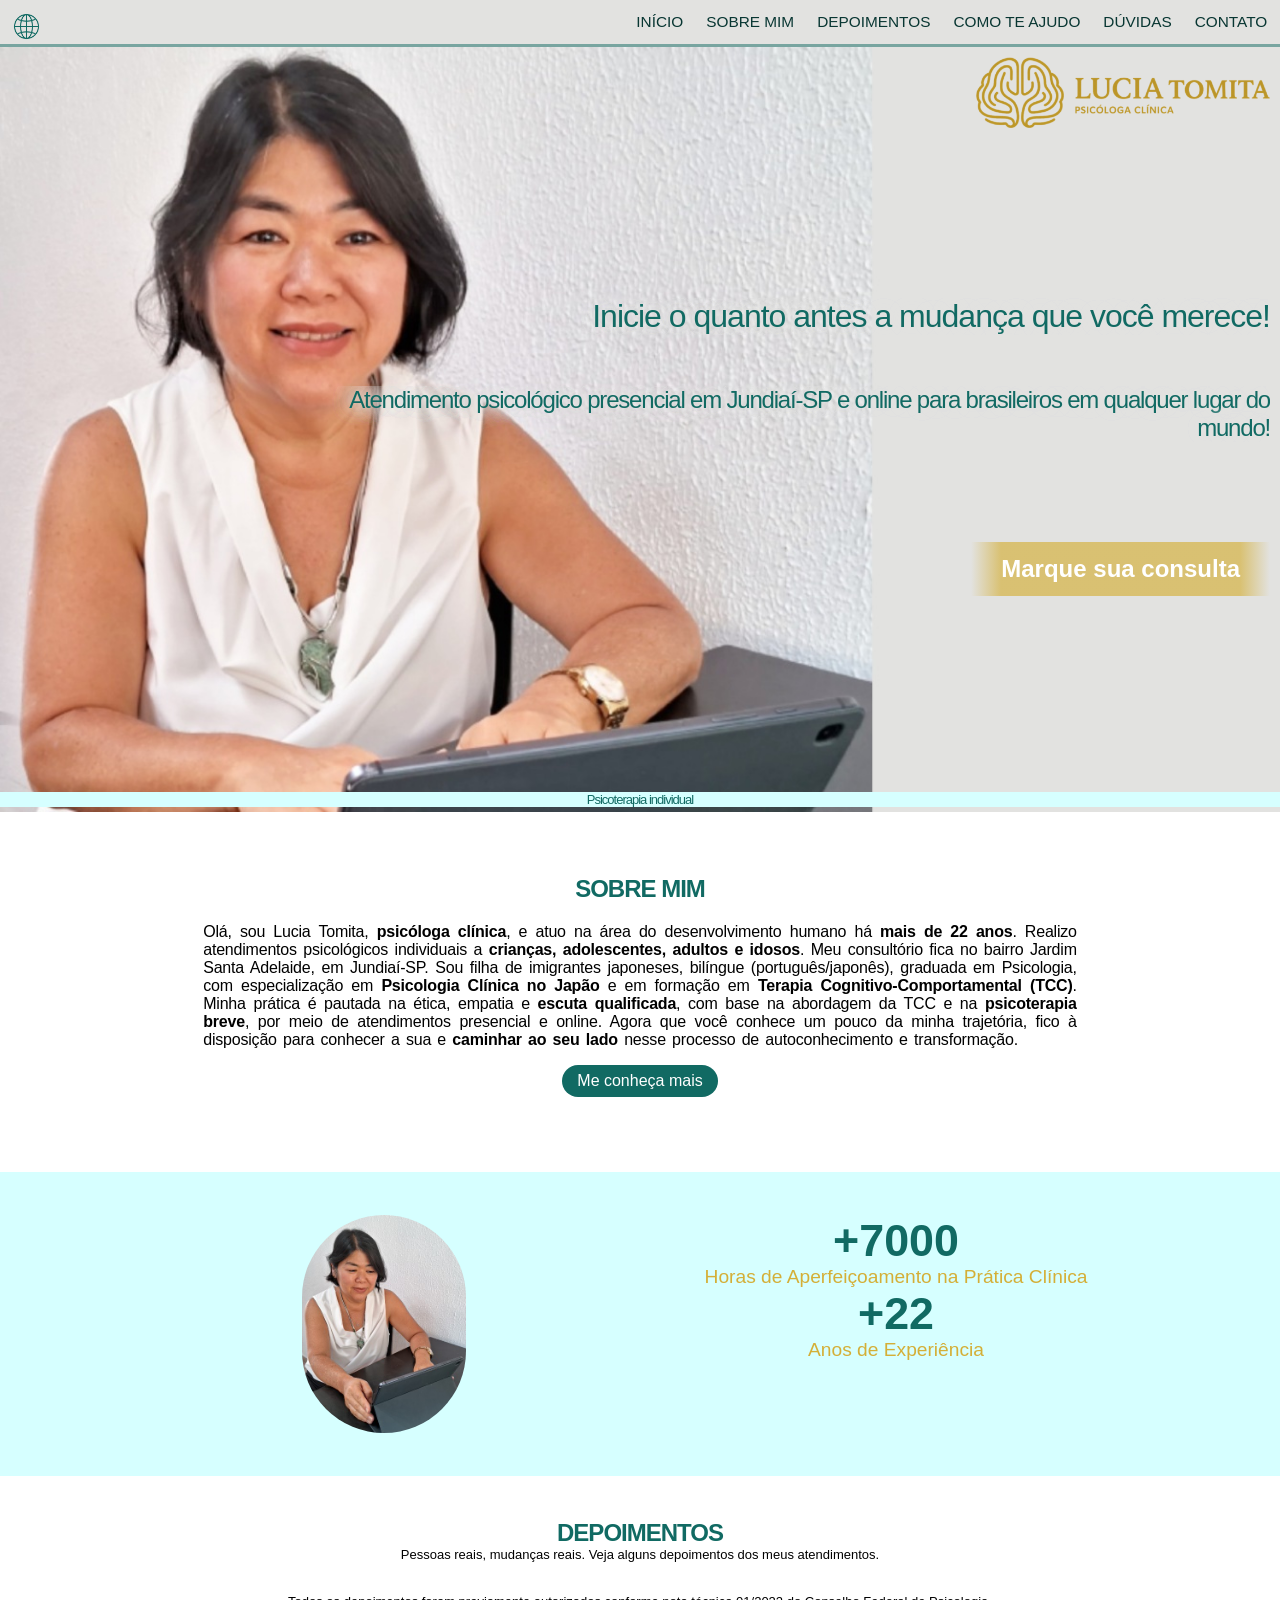
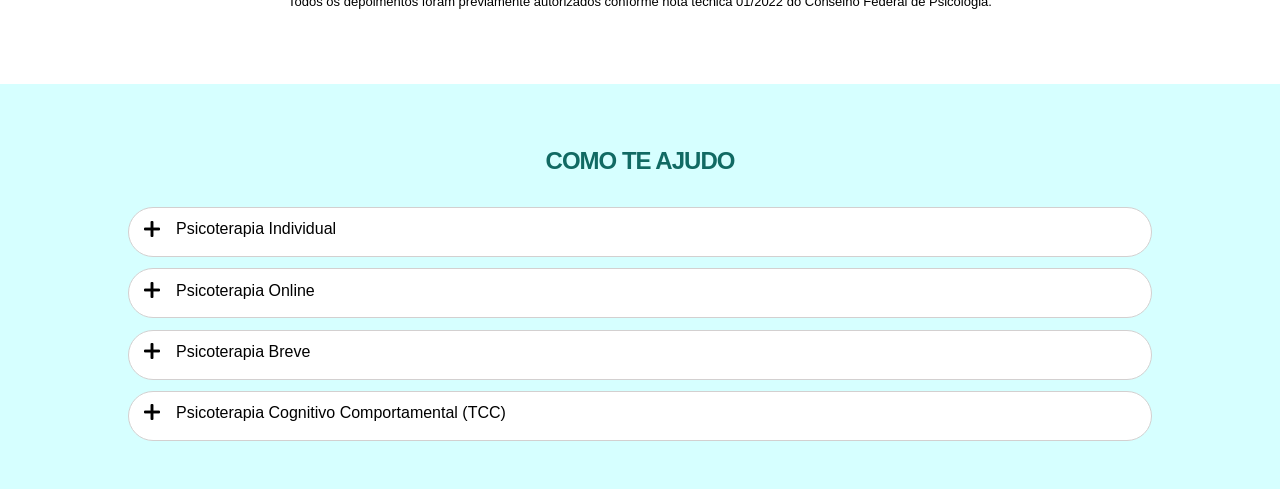
<file: index.html>
<!DOCTYPE html>
<html lang="pt-br">
<head>
    <meta charset="UTF-8">
    <meta name="viewport" content="width=device-width, initial-scale=1.0">
    <title>Lucia Tomita - Psicóloga Clínica</title>
    <style>
        @import url('https://fonts.googleapis.com/css2?family=Poppins:wght@300;400;500;600&display=swap');

        * { margin: 0; padding: 0; box-sizing: border-box; }

        body {
            background-color: #e2e2e0;
            display: flex;
            flex-direction: column;
            align-items: center;
            justify-content: center;
            height: 100vh;
            font-family: "Poppins", sans-serif;
            color: #116A63;
        }

        /* ── TELA DE CARREGAMENTO ── */
        #loading {
            display: flex;
            flex-direction: column;
            align-items: center;
            gap: 16px;
            transition: opacity .4s ease;
        }

        .spinner {
            width: 40px;
            height: 40px;
            border: 3px solid rgba(17, 106, 99, 0.2);
            border-top-color: #116A63;
            border-radius: 50%;
            animation: spin 0.8s linear infinite;
        }

        @keyframes spin { to { transform: rotate(360deg); } }

        #loading p {
            font-size: 13px;
            opacity: 0.6;
            font-weight: 400;
        }

        /* ── TELA DE ESCOLHA (fallback) ── */
        #choose {
            display: none;
            flex-direction: column;
            align-items: center;
            gap: 28px;
            text-align: center;
            padding: 0 24px;
            animation: fadeIn .5s ease forwards;
        }

        @keyframes fadeIn {
            from { opacity: 0; transform: translateY(10px); }
            to   { opacity: 1; transform: translateY(0); }
        }

        #choose h1 {
            font-size: clamp(14px, 3vw, 17px);
            font-weight: 500;
            color: #555;
            max-width: 420px;
            line-height: 1.6;
        }

        .btn-group {
            display: flex;
            gap: 14px;
            flex-wrap: wrap;
            justify-content: center;
        }

        .btn {
            display: flex;
            align-items: center;
            gap: 10px;
            padding: 12px 26px;
            border: none;
            border-radius: 50px;
            font-family: "Poppins", sans-serif;
            font-size: 14px;
            font-weight: 500;
            cursor: pointer;
            text-decoration: none;
            transition: transform .2s ease, box-shadow .2s ease;
        }

        .btn:hover {
            transform: translateY(-2px);
            box-shadow: 0 8px 20px rgba(0,0,0,.15);
        }

        .btn-br {
            background-color: #116A63;
            color: #fff;
        }

        .btn-jp {
            background-color: #ffffff;
            color: #116A63;
            border: 2px solid #116A63;
        }

        .btn span.flag { font-size: 20px; line-height: 1; }
    </style>
</head>
<body>

    <!-- Estado: detectando localização -->
    <div id="loading">
        <div class="spinner"></div>
        <p>Carregando...</p>
    </div>

    <!-- Estado: escolha manual (mostrado se API falhar OU após timeout) -->
    <div id="choose">
        <h1>Selecione a versão do site que deseja acessar:</h1>
        <div class="btn-group">
            <a href="indexBR.html" class="btn btn-br">
                <span class="flag">🇧🇷</span> Versão Brasil
            </a>
            <a href="indexJP.html" class="btn btn-jp">
                <span class="flag">🇯🇵</span> Versão Japão
            </a>
        </div>
    </div>

    <script src="version.js"></script>
    <script>
        SiteVersion.init(function (v) {
            window.location.replace(v === 'JP' ? 'indexJP.html' : 'indexBR.html');
        });
    </script>
</body>
</html>
</file>
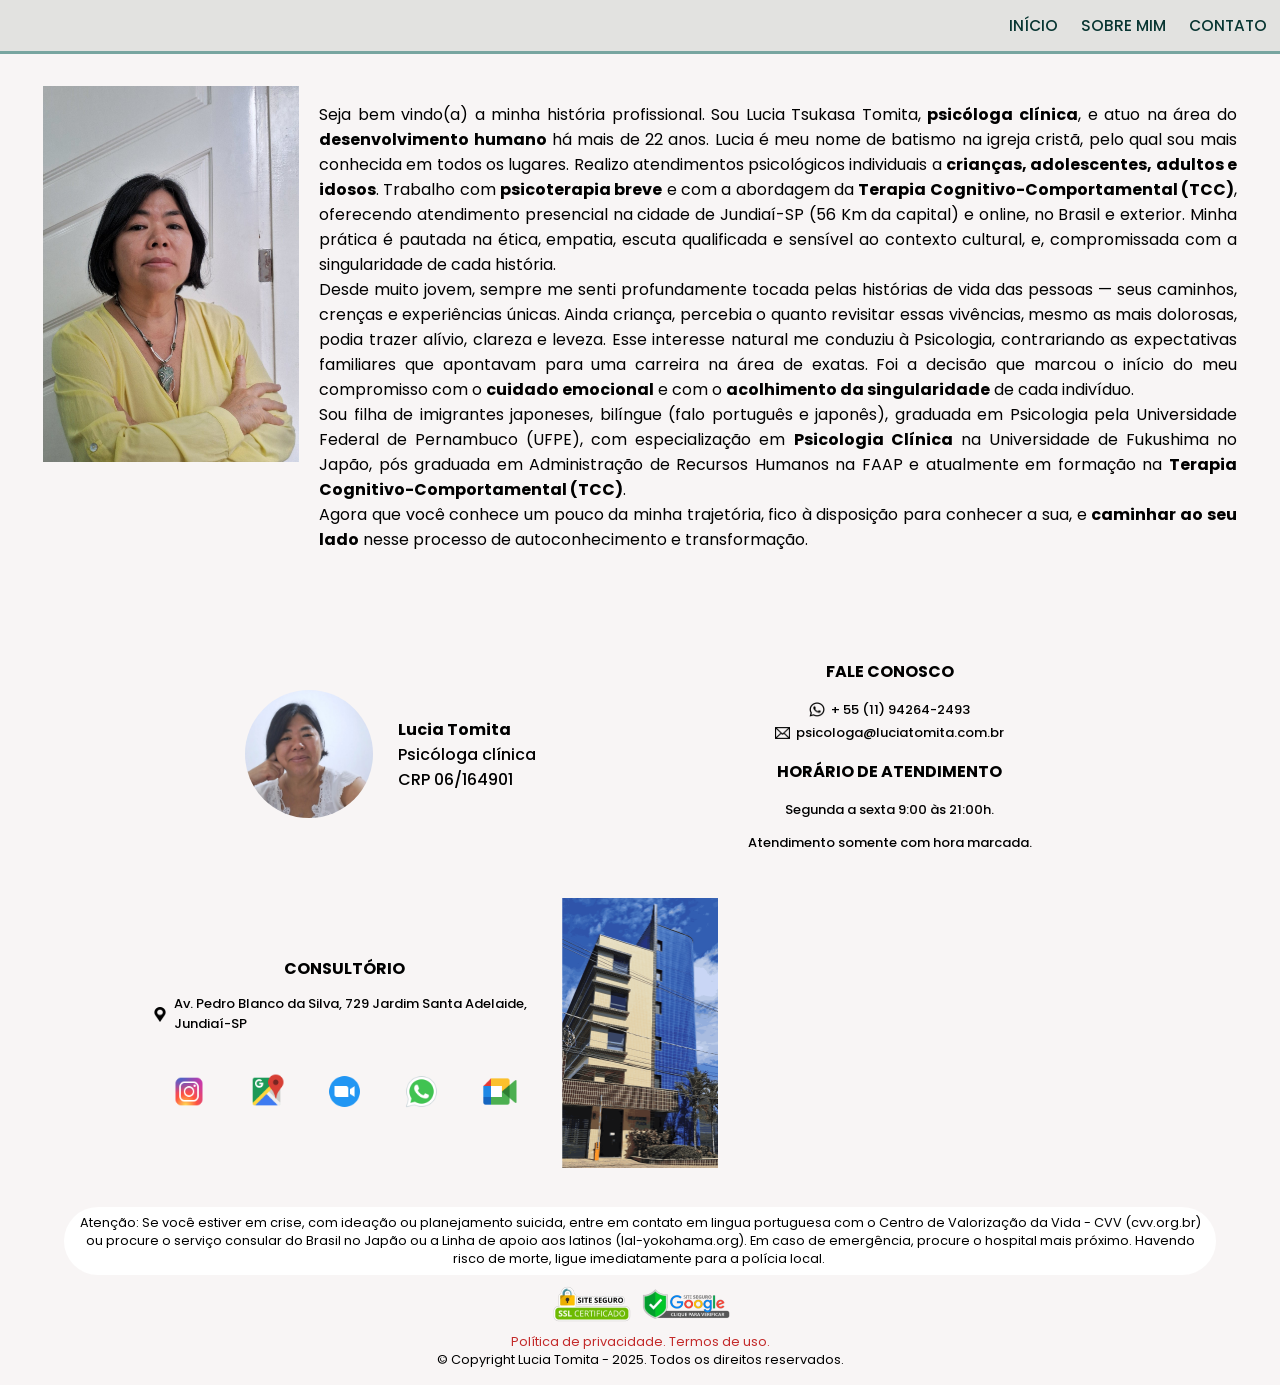
<file: about.html>
<!DOCTYPE html>
<html lang="pt-br">
<head>
    <meta charset="UTF-8">
    <meta name="viewport" content="width=device-width, initial-scale=1.0">
    <link rel="stylesheet" type="text/css" href="style.css" />
    <title>Sobre mim</title>
</head>
<body>
    <header>
        <!-- Botão Hambúrguer -->
        <div id="open-menu-btn"><img src="images/menu.svg" alt="Abrir Menu"></div>

        <!-- Barra de navegação -->
        <nav>
            <div id="close-menu-btn">
                <img src="images/fechar.svg" alt="Fechar Menu">
            </div>
            <a href="indexBR.html">INÍCIO</a>
            <a href="#">SOBRE MIM</a>
            <a href="#contact">CONTATO</a>
        </nav>
    </header>
    <main>
        <section id="about">
            <img src="images/about.jpg" alt="Foto da psicóloga Lucia Tomita">
            <p>
                Seja bem vindo(a) a minha história profissional. Sou Lucia Tsukasa Tomita, <strong>psicóloga clínica</strong>, e atuo na área do <strong>desenvolvimento humano</strong> há mais de 22 anos. Lucia é meu nome de batismo na igreja cristã, pelo qual sou mais conhecida em todos os lugares. Realizo atendimentos psicológicos individuais a <strong>crianças, adolescentes, adultos e idosos</strong>. Trabalho com <strong>psicoterapia breve</strong> e com a abordagem da <strong>Terapia Cognitivo-Comportamental (TCC)</strong>, oferecendo atendimento presencial na cidade de Jundiaí-SP (56 Km da capital) e online, no Brasil e exterior. Minha prática é pautada na ética, empatia, escuta qualificada e sensível ao contexto cultural, e, compromissada com a singularidade de cada história.<br>
                Desde muito jovem, sempre me senti profundamente tocada pelas histórias de vida das pessoas — seus caminhos, crenças e experiências únicas. Ainda criança, percebia o quanto revisitar essas vivências, mesmo as mais dolorosas, podia trazer alívio, clareza e leveza. Esse interesse natural me conduziu à Psicologia, contrariando as expectativas familiares que apontavam para uma carreira na área de exatas. Foi a decisão que marcou o início do meu compromisso com o <strong>cuidado emocional</strong> e com o <strong>acolhimento da singularidade</strong> de cada indivíduo.<br>
                Sou filha de imigrantes japoneses, bilíngue (falo português e japonês), graduada em Psicologia pela Universidade Federal de Pernambuco (UFPE), com especialização em <strong>Psicologia Clínica</strong> na Universidade de Fukushima no Japão, pós graduada em Administração de Recursos Humanos na FAAP e atualmente em formação na <strong>Terapia Cognitivo-Comportamental (TCC)</strong>.<br>
                Agora que você conhece um pouco da minha trajetória, fico à disposição para conhecer a sua, e <strong>caminhar ao seu lado</strong> nesse processo de autoconhecimento e transformação.
            </p>
        </section>
        <section id="contact">
            <div id="profile">
                <!-- Foto -->
                <img src="images/contato.jpg" alt="Foto da psicóloga Lucia Tomita">

                <!-- Perfil -->
                <p><strong>Lucia Tomita</strong><br>Psicóloga clínica<br>CRP 06/164901</p>
            </div>
            <div id="info">
                <h3>FALE CONOSCO</h3>

                <!-- WhatsApp -->
                <a href="https://wa.me/5511942642493">
                    <img src="images/whatsapp.png" alt="Whatsapp">
                    + 55 (11) 94264-2493
                </a>

                <!-- Email -->
                <a href="mailto:psicologa@luciatomita.com.br">
                    <img src="images/email.png" alt="Email">
                    psicologa@luciatomita.com.br
                </a>

                <h3>HORÁRIO DE ATENDIMENTO</h3>
                <p>Segunda a sexta 9:00 às 21:00h.</p>
                <p>Atendimento somente com hora marcada.</p>
            </div>
        </section>
        <section id="location">
            <div id="mobile-div">
                <div id="address">
                    <h3>CONSULTÓRIO</h3>
                    <p>
                        <img src="images/localizacao.png" alt="Endereço">
                        Av. Pedro Blanco da Silva, 729 Jardim Santa Adelaide, Jundiaí-SP
                    </p>
                    <div id="socials">
                        <a href="https://www.instagram.com/psicologaluciatomita">
                            <img src="images/location-instagram.png" alt="Instagram">
                        </a>
                        <a href="https://maps.app.goo.gl/CDmAZcmFQo18foFU6">
                            <img src="images/location-maps.png" alt="Localização no Google Maps">
                        </a>
                        <a href="https://www.zoom.com/">
                            <img src="images/location-zoom.png" alt="Zoom">
                        </a>
                        <a href="https://wa.me/5511942642493">
                            <img src="images/location-whatsapp.png" alt="WhatsApp">
                        </a>
                        <a href="https://meet.google.com">
                            <img src="images/location-meet.png" alt="Google Meet">
                        </a>
                    </div>
                </div>
                <div id="foto-predio">
                    <img src="images/location-predio.png" alt="Foto do prédio do consultório">
                </div>
            </div>
            <div name="maps">
                <iframe src="https://www.google.com/maps/embed?pb=!1m14!1m8!1m3!1d14669.093485860372!2d-46.897128!3d-23.196706000000002!3m2!1i1024!2i768!4f13.1!3m3!1m2!1s0x94cf2698d87f980d%3A0x1b468725ede9a4a2!2sBelvedere%20Plaza!5e0!3m2!1spt-BR!2sbr!4v1771553439759!5m2!1spt-BR!2sbr" width="600" height="450" style="border:0;" allowfullscreen="" loading="lazy" referrerpolicy="no-referrer-when-downgrade"></iframe>
            </div>
        </section>
    </main>
    <footer>
        <p id="disclaimer">
            Atenção: Se você estiver em crise, com ideação ou planejamento suicida, entre em contato em lingua portuguesa com o Centro de Valorização da Vida - CVV (cvv.org.br) ou procure o serviço consular do Brasil no Japão ou a Linha de apoio aos latinos (lal-yokohama.org). Em caso de emergência, procure o hospital mais próximo. Havendo risco de morte, ligue imediatamente para a polícia local. 
        </p>
        <img src="images/footer.png" alt="Certificado de site seguro">
        <p id="politica">
            <a href="privacy.html">Política de privacidade.</a>
            <a href="usage.html">Termos de uso.</a>
        </p>
        <p>© Copyright Lucia Tomita - 2025. Todos os direitos reservados.</p>
    </footer>
</body>
</html>
<script>
    // Menu mobile
    const menuBtn = document.getElementById('open-menu-btn');
    const closeBtn = document.getElementById('close-menu-btn');
    const mobileMenu = document.querySelector('header nav');

    // Abrir menu
    menuBtn.addEventListener('click', () => {
        mobileMenu.classList.add('active');
    });

    // Fechar menu
    document.querySelectorAll('header nav a').forEach(link => {
        link.addEventListener('click', () => {
            mobileMenu.classList.remove('active');
        });
    });
    closeBtn.addEventListener('click', () => {
        mobileMenu.classList.remove('active');
    });
</script>
</file>
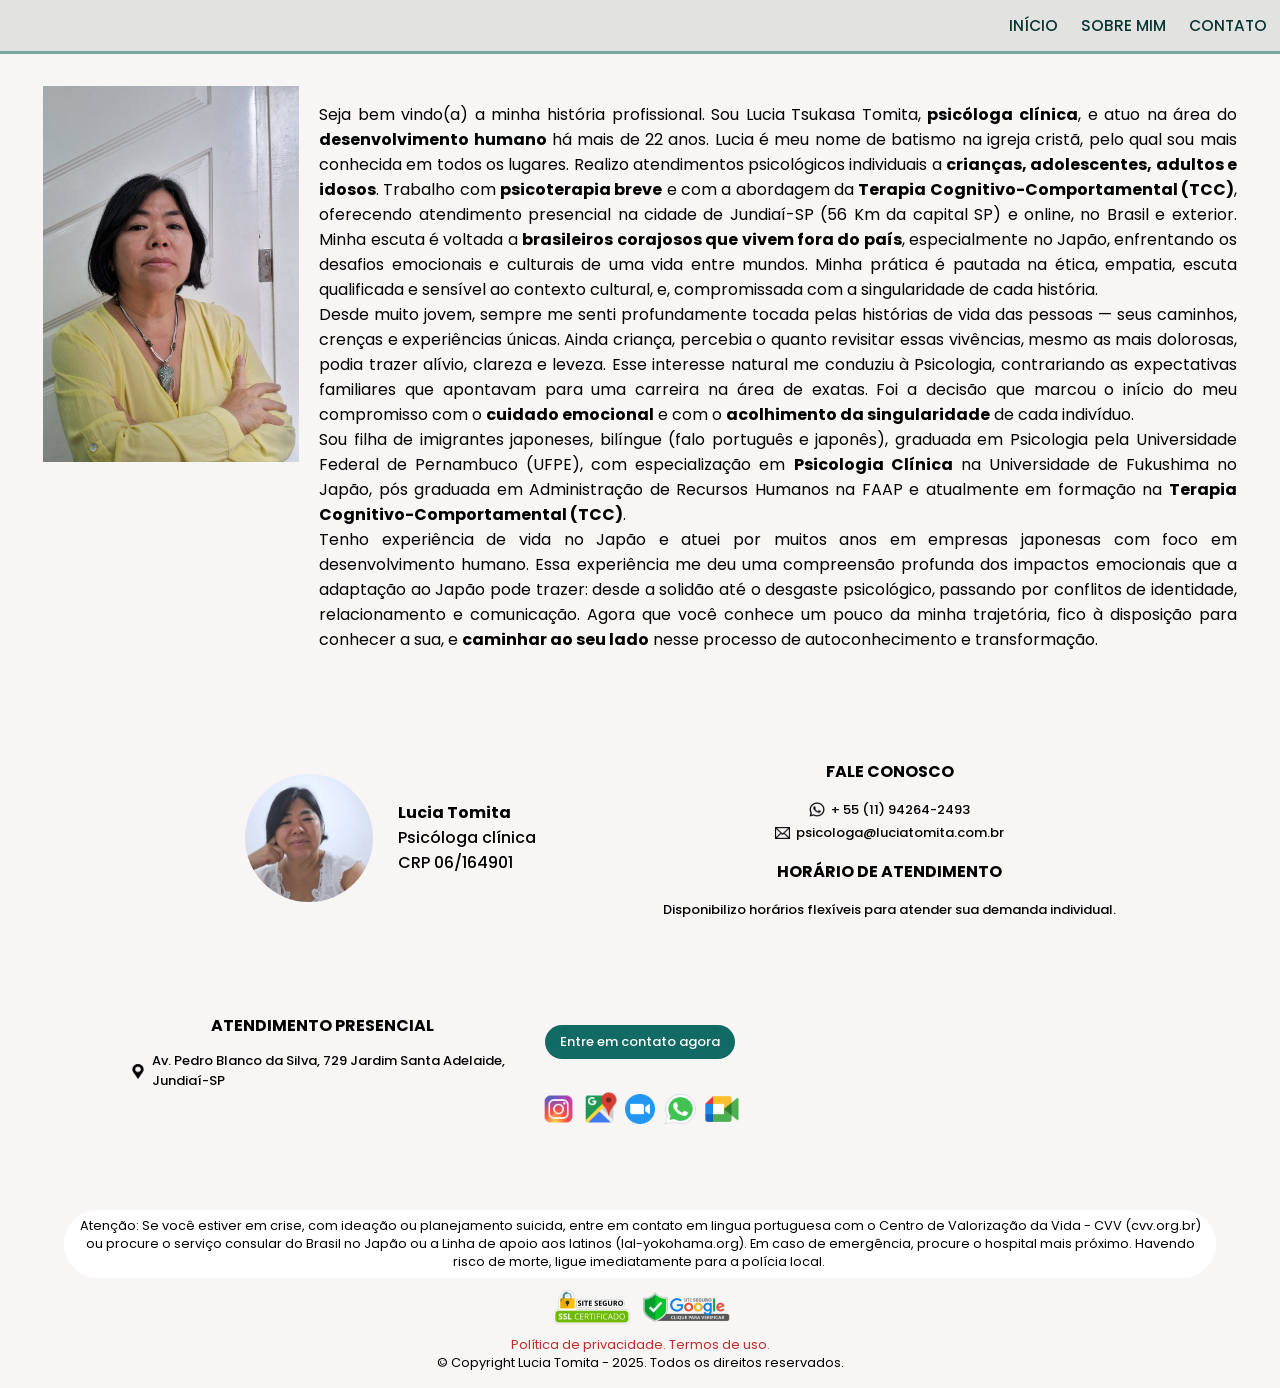
<file: aboutJP.html>
<!DOCTYPE html>
<html lang="pt-br">
<head>
    <meta charset="UTF-8">
    <meta name="viewport" content="width=device-width, initial-scale=1.0">
    <link rel="stylesheet" type="text/css" href="style.css" />
    <title>Sobre mim</title>
</head>
<body>
    <header>
        <!-- Botão Hambúrguer -->
        <div id="open-menu-btn"><img src="images/menu.svg" alt="Abrir Menu"></div>

        <!-- Barra de navegação -->
        <nav>
            <div id="close-menu-btn">
                <img src="images/fechar.svg" alt="Fechar Menu">
            </div>
            <a href="indexJP.html">INÍCIO</a>
            <a href="#">SOBRE MIM</a>
            <a href="#contact">CONTATO</a>
        </nav>
    </header>
    <main>
        <section id="about">
            <img src="images/about.jpg" alt="Foto da psicóloga Lucia Tomita">
            <p>
                Seja bem vindo(a) a minha história profissional. Sou Lucia Tsukasa Tomita, <strong>psicóloga clínica</strong>, e atuo na área do <strong>desenvolvimento humano</strong> há mais de 22 anos. Lucia é meu nome de batismo na igreja cristã, pelo qual sou mais conhecida em todos os lugares. Realizo atendimentos psicológicos individuais a <strong>crianças, adolescentes, adultos e idosos</strong>. Trabalho com <strong>psicoterapia breve</strong> e com a abordagem da <strong>Terapia Cognitivo-Comportamental (TCC)</strong>, oferecendo atendimento presencial na cidade de Jundiaí-SP (56 Km da capital SP) e online, no Brasil e exterior. Minha escuta é voltada a <strong>brasileiros corajosos que vivem fora do país</strong>, especialmente no Japão, enfrentando os desafios emocionais e culturais de uma vida entre mundos. Minha prática é pautada na ética, empatia, escuta qualificada e sensível ao contexto cultural, e, compromissada com a singularidade de cada história.<br>
                Desde muito jovem, sempre me senti profundamente tocada pelas histórias de vida das pessoas — seus caminhos, crenças e experiências únicas. Ainda criança, percebia o quanto revisitar essas vivências, mesmo as mais dolorosas, podia trazer alívio, clareza e leveza. Esse interesse natural me conduziu à Psicologia, contrariando as expectativas familiares que apontavam para uma carreira na área de exatas. Foi a decisão que marcou o início do meu compromisso com o <strong>cuidado emocional</strong> e com o <strong>acolhimento da singularidade</strong> de cada indivíduo.<br>
                Sou filha de imigrantes japoneses, bilíngue (falo português e japonês), graduada em Psicologia pela Universidade Federal de Pernambuco (UFPE), com especialização em <strong>Psicologia Clínica</strong> na Universidade de Fukushima no Japão, pós graduada em Administração de Recursos Humanos na FAAP e atualmente em formação na <strong>Terapia Cognitivo-Comportamental (TCC)</strong>.<br>
                Tenho experiência de vida no Japão e atuei por muitos anos em empresas japonesas com foco em desenvolvimento humano. Essa experiência me deu uma compreensão profunda dos impactos emocionais que a adaptação ao Japão pode trazer: desde a solidão até o desgaste psicológico, passando por conflitos de identidade, relacionamento e comunicação. Agora que você conhece um pouco da minha trajetória, fico à disposição para conhecer a sua, e <strong>caminhar ao seu lado</strong> nesse processo de autoconhecimento e transformação.
            </p>
        </section>
        <section id="contact">
            <div id="profile">
                <!-- Foto -->
                <img src="images/contato.jpg" alt="Foto da psicóloga Lucia Tomita">

                <!-- Perfil -->
                <p><strong>Lucia Tomita</strong><br>Psicóloga clínica<br>CRP 06/164901</p>
            </div>
            <div id="info">
                <h3>FALE CONOSCO</h3>

                <!-- WhatsApp -->
                <a href="https://wa.me/5511942642493">
                    <img src="images/whatsapp.png" alt="Whatsapp">
                    + 55 (11) 94264-2493
                </a>

                <!-- Email -->
                <a href="mailto:psicologa@luciatomita.com.br">
                    <img src="images/email.png" alt="Email">
                    psicologa@luciatomita.com.br
                </a>

                <h3>HORÁRIO DE ATENDIMENTO</h3>
                <p>Disponibilizo horários flexíveis para atender sua demanda individual.</p>
            </div>
        </section>
        <section id="loc-info">
            <div id="mobile-div" class="jp">
                <div id="address">
                    <h3>ATENDIMENTO PRESENCIAL</h3>
                    <p>
                        <img src="images/localizacao.png" alt="Endereço">
                        Av. Pedro Blanco da Silva, 729 Jardim Santa Adelaide, Jundiaí-SP
                    </p>
                </div>
                <div id="socials" class="jp">
                    <a href="contact.html">
                        <button type="button">Entre em contato agora</button>
                    </a>
                    <div>
                        <a href="https://www.instagram.com/psicologaluciatomita">
                            <img src="images/location-instagram.png" alt="Instagram">
                        </a>
                        <a href="https://maps.app.goo.gl/CDmAZcmFQo18foFU6">
                            <img src="images/location-maps.png" alt="Localização no Google Maps">
                        </a>
                        <a href="https://www.zoom.com/">
                            <img src="images/location-zoom.png" alt="Zoom">
                        </a>
                        <a href="https://wa.me/5511942642493">
                            <img src="images/location-whatsapp.png" alt="WhatsApp">
                        </a>
                        <a href="https://meet.google.com">
                            <img src="images/location-meet.png" alt="Google Meet">
                        </a>
                    </div>
                </div>
                <div name="maps">
                    <iframe src="https://www.google.com/maps/embed?pb=!1m14!1m8!1m3!1d14669.093485860372!2d-46.897128!3d-23.196706000000002!3m2!1i1024!2i768!4f13.1!3m3!1m2!1s0x94cf2698d87f980d%3A0x1b468725ede9a4a2!2sBelvedere%20Plaza!5e0!3m2!1spt-BR!2sbr!4v1771553439759!5m2!1spt-BR!2sbr" width="600" height="450" style="border:0;" allowfullscreen="" loading="lazy" referrerpolicy="no-referrer-when-downgrade"></iframe>
                </div>
            </div>
        </section>
    </main>
    <footer>
        <p id="disclaimer">
            Atenção: Se você estiver em crise, com ideação ou planejamento suicida, entre em contato em lingua portuguesa com o Centro de Valorização da Vida - CVV (cvv.org.br) ou procure o serviço consular do Brasil no Japão ou a Linha de apoio aos latinos (lal-yokohama.org). Em caso de emergência, procure o hospital mais próximo. Havendo risco de morte, ligue imediatamente para a polícia local. 
        </p>
        <img src="images/footer.png" alt="Certificado de site seguro">
        <p id="politica">
            <a href="privacy.html">Política de privacidade.</a>
            <a href="usage.html">Termos de uso.</a>
        </p>
        <p>© Copyright Lucia Tomita - 2025. Todos os direitos reservados.</p>
    </footer>
</body>
</html>
<script>
    // Menu mobile
    const menuBtn = document.getElementById('open-menu-btn');
    const closeBtn = document.getElementById('close-menu-btn');
    const mobileMenu = document.querySelector('header nav');

    // Abrir menu
    menuBtn.addEventListener('click', () => {
        mobileMenu.classList.add('active');
    });

    // Fechar menu
    document.querySelectorAll('header nav a').forEach(link => {
        link.addEventListener('click', () => {
            mobileMenu.classList.remove('active');
        });
    });
    closeBtn.addEventListener('click', () => {
        mobileMenu.classList.remove('active');
    });
</script>
</file>
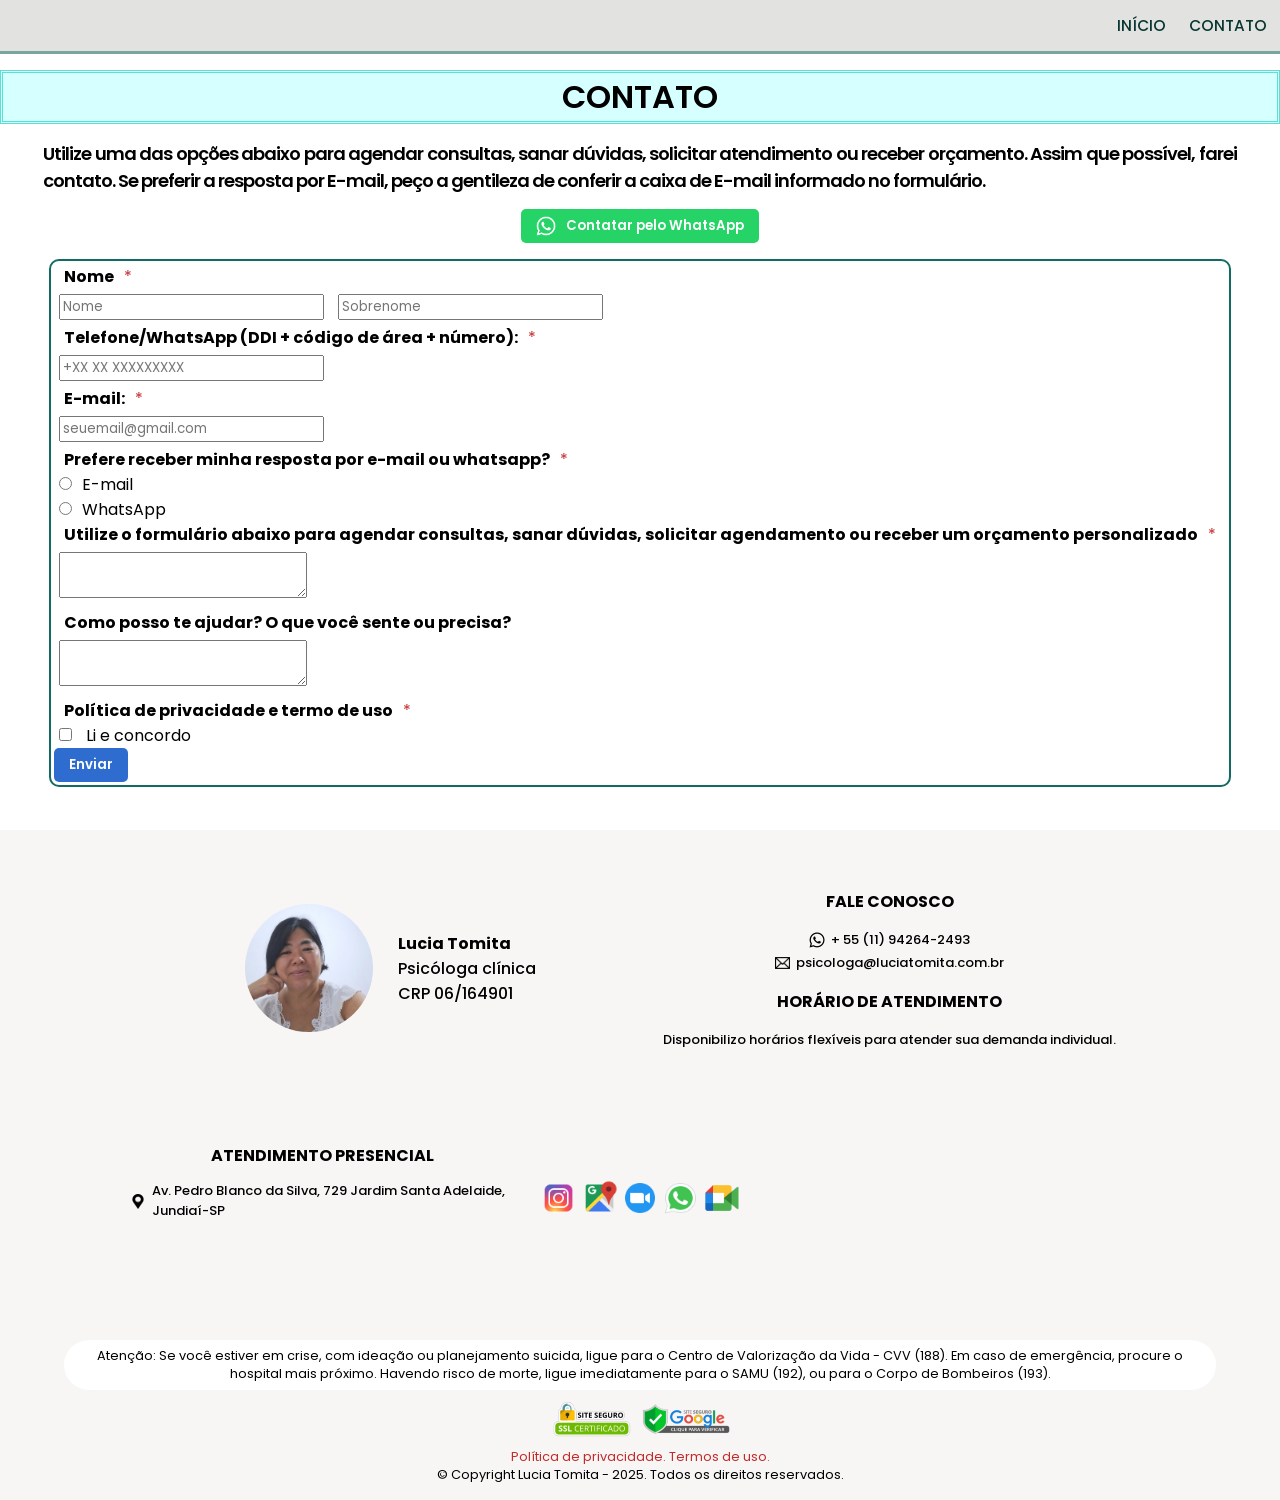
<file: contact.html>
<!DOCTYPE html>
<html lang="pt-br">
<head>
    <meta charset="UTF-8">
    <meta name="viewport" content="width=device-width, initial-scale=1.0">
    <link rel="stylesheet" type="text/css" href="style.css" />
    <title>Contato</title>
</head>
<body>
    <header>
        <!-- Botão Hambúrguer -->
        <div id="open-menu-btn"><img src="images/menu.svg" alt="Abrir Menu"></div>

        <!-- Barra de navegação -->
        <nav>
            <div id="close-menu-btn">
                <img src="images/fechar.svg" alt="Fechar Menu">
            </div>
            <a href="indexJP.html">INÍCIO</a>
            <a href="#contact">CONTATO</a>
        </nav>
    </header>
    <main>
        <section id="contactpage">
            <h1>CONTATO</h1>
            <h2>Utilize uma das opções abaixo para agendar consultas, sanar dúvidas, solicitar atendimento ou receber orçamento. Assim que possível, farei contato. Se preferir a resposta por E-mail, peço a gentileza de conferir a caixa de E-mail informado no formulário.</h2>
            <a href="https://wa.me/5511942642493">
                <button type="button">
                    <img src="images/whatsapp.png" alt="WhatsApp">
                    Contatar pelo WhatsApp
                </button>
            </a>
        </section>
        <section id="contactform">
            <form action="https://formspree.io/f/xbdqzywe" method="POST">
                <input type="hidden" name="_language" value="pt-BR" />
                <!-- Nome -->
                <label><strong>Nome</strong><span>*</span></label><br>
                <input type="text" id="Nome" name="Nome" placeholder="Nome" required>
                <input type="text" id="Sobrenome" name="Sobrenome" placeholder="Sobrenome" required><br>
                <!-- Telefone -->
                <label for="Celular"><strong>Telefone/WhatsApp (DDI + código de área + número):</strong><span>*</span></label><br>
                <input type="tel" id="Celular" name="Celular" placeholder="+XX XX XXXXXXXXX" required><br>
                <!-- Email -->
                <label for="Email"><strong>E-mail:</strong><span>*</span></label><br>
                <input type="email" id="Email" name="Email" placeholder="seuemail@gmail.com" required><br>
                <!-- Preferência -->
                <label for="Preferencia"><strong>Prefere receber minha resposta por e-mail ou whatsapp?</strong><span>*</span></label><br>
                <input type="radio" id="emailop" name="Preferencia" value="Email" required><label for="emailop">E-mail</label><br>
                <input type="radio" id="whatsop" name="Preferencia" value="WhatsApp" required><label for="whatsop">WhatsApp</label><br>
                <!-- Formulário sobre serviço -->
                <label for="Formulario"><strong>Utilize o formulário abaixo para agendar consultas, sanar dúvidas, solicitar agendamento ou receber um orçamento personalizado</strong><span>*</span></label><br>
                <textarea name="Formulario" id="Formulario" required></textarea><br>
                <!-- Como posso ajudar -->
                <label for="Ajuda"><strong>Como posso te ajudar? O que você sente ou precisa?</strong></label><br>
                <textarea name="Ajuda" id="Ajuda"></textarea><br>
                <!-- Termos -->
                <label><strong>Política de privacidade e termo de uso</strong><span>*</span></label><br>
                <input type="checkbox" value="Li e concordo" required>
                <label> Li e concordo</label><br>
                <!-- Botão de envio -->
                <button type="submit" value="Realizar pedido">Enviar</button>
            </form>
        </section>
        <section id="contact">
            <div id="profile">
                <!-- Foto -->
                <img src="images/contato.jpg" alt="Foto da psicóloga Lucia Tomita">

                <!-- Perfil -->
                <p><strong>Lucia Tomita</strong><br>Psicóloga clínica<br>CRP 06/164901</p>
            </div>
            <div id="info">
                <h3>FALE CONOSCO</h3>

                <!-- WhatsApp -->
                <a href="https://wa.me/5511942642493">
                    <img src="images/whatsapp.png" alt="Whatsapp">
                    + 55 (11) 94264-2493
                </a>

                <!-- Email -->
                <a href="mailto:psicologa@luciatomita.com.br">
                    <img src="images/email.png" alt="Email">
                    psicologa@luciatomita.com.br
                </a>

                <h3>HORÁRIO DE ATENDIMENTO</h3>
                <p>Disponibilizo horários flexíveis para atender sua demanda individual.</p>
            </div>
        </section>
        <section id="loc-info">
            <div id="mobile-div" class="jp">
                <div id="address">
                    <h3>ATENDIMENTO PRESENCIAL</h3>
                    <p>
                        <img src="images/localizacao.png" alt="Endereço">
                        Av. Pedro Blanco da Silva, 729 Jardim Santa Adelaide, Jundiaí-SP
                    </p>
                </div>
                <div id="socials" class="jp">
                    <div>
                        <a href="https://www.instagram.com/psicologaluciatomita">
                            <img src="images/location-instagram.png" alt="Instagram">
                        </a>
                        <a href="https://maps.app.goo.gl/CDmAZcmFQo18foFU6">
                            <img src="images/location-maps.png" alt="Localização no Google Maps">
                        </a>
                        <a href="https://www.zoom.com/">
                            <img src="images/location-zoom.png" alt="Zoom">
                        </a>
                        <a href="https://wa.me/5511942642493">
                            <img src="images/location-whatsapp.png" alt="WhatsApp">
                        </a>
                        <a href="https://meet.google.com">
                            <img src="images/location-meet.png" alt="Google Meet">
                        </a>
                    </div>
                </div>
                <div name="maps">
                    <iframe src="https://www.google.com/maps/embed?pb=!1m14!1m8!1m3!1d14669.093485860372!2d-46.897128!3d-23.196706000000002!3m2!1i1024!2i768!4f13.1!3m3!1m2!1s0x94cf2698d87f980d%3A0x1b468725ede9a4a2!2sBelvedere%20Plaza!5e0!3m2!1spt-BR!2sbr!4v1771553439759!5m2!1spt-BR!2sbr" width="600" height="450" style="border:0;" allowfullscreen="" loading="lazy" referrerpolicy="no-referrer-when-downgrade"></iframe>
                </div>
            </div>
        </section>
    </main>
    <footer>
        <p id="disclaimer">
            Atenção: Se você estiver em crise, com ideação ou planejamento suicida, ligue para o Centro de Valorização da Vida - CVV (188). Em caso de emergência, procure o hospital mais próximo. Havendo risco de morte, ligue imediatamente para o SAMU (192), ou para o Corpo de Bombeiros (193).
        </p>
        <img src="images/footer.png" alt="Certificado de site seguro">
        <p id="politica">
            <a href="privacy.html">Política de privacidade.</a>
            <a href="usage.html">Termos de uso.</a>
        </p>
        <p>© Copyright Lucia Tomita - 2025. Todos os direitos reservados.</p>
    </footer>
</body>
</html>
<script>
    // Menu mobile
    const menuBtn = document.getElementById('open-menu-btn');
    const closeBtn = document.getElementById('close-menu-btn');
    const mobileMenu = document.querySelector('header nav');

    // Abrir menu
    menuBtn.addEventListener('click', () => {
        mobileMenu.classList.add('active');
    });

    // Fechar menu
    document.querySelectorAll('header nav a').forEach(link => {
        link.addEventListener('click', () => {
            mobileMenu.classList.remove('active');
        });
    });
    closeBtn.addEventListener('click', () => {
        mobileMenu.classList.remove('active');
    });
</script>
</file>
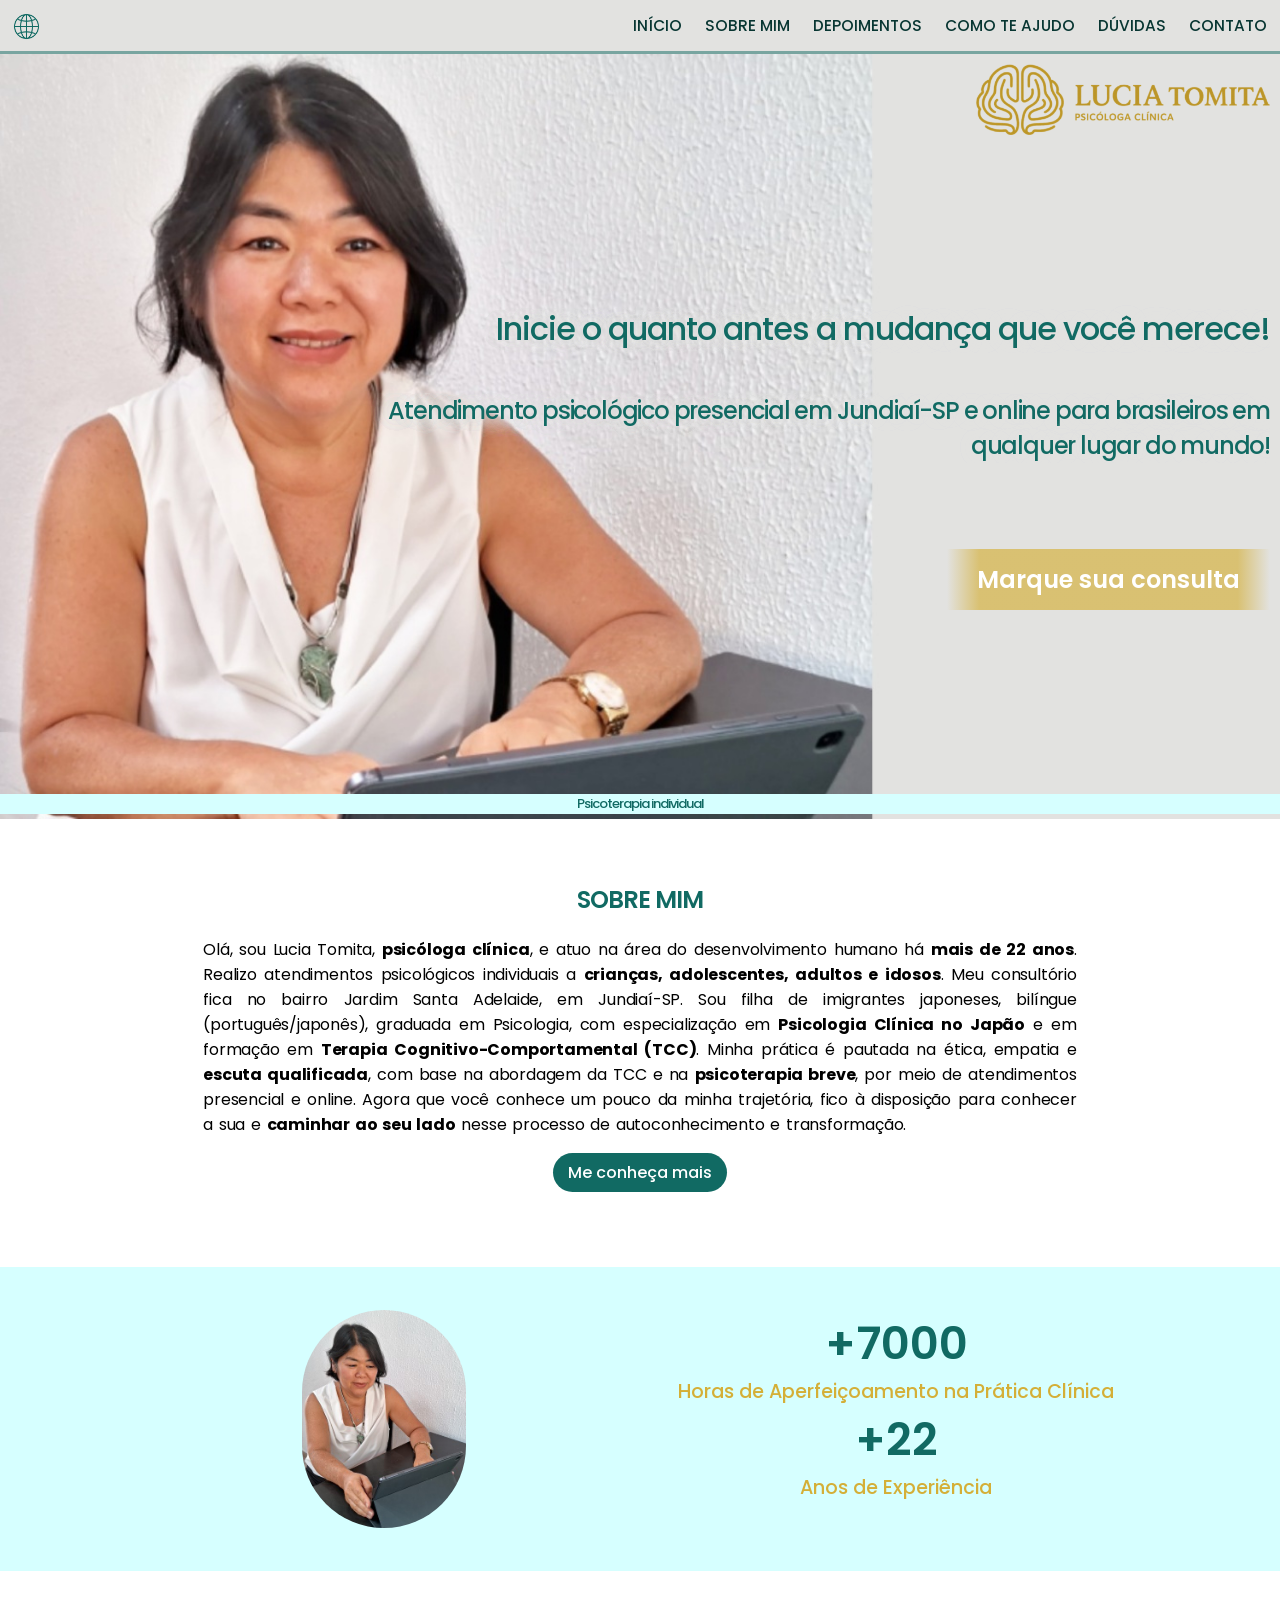
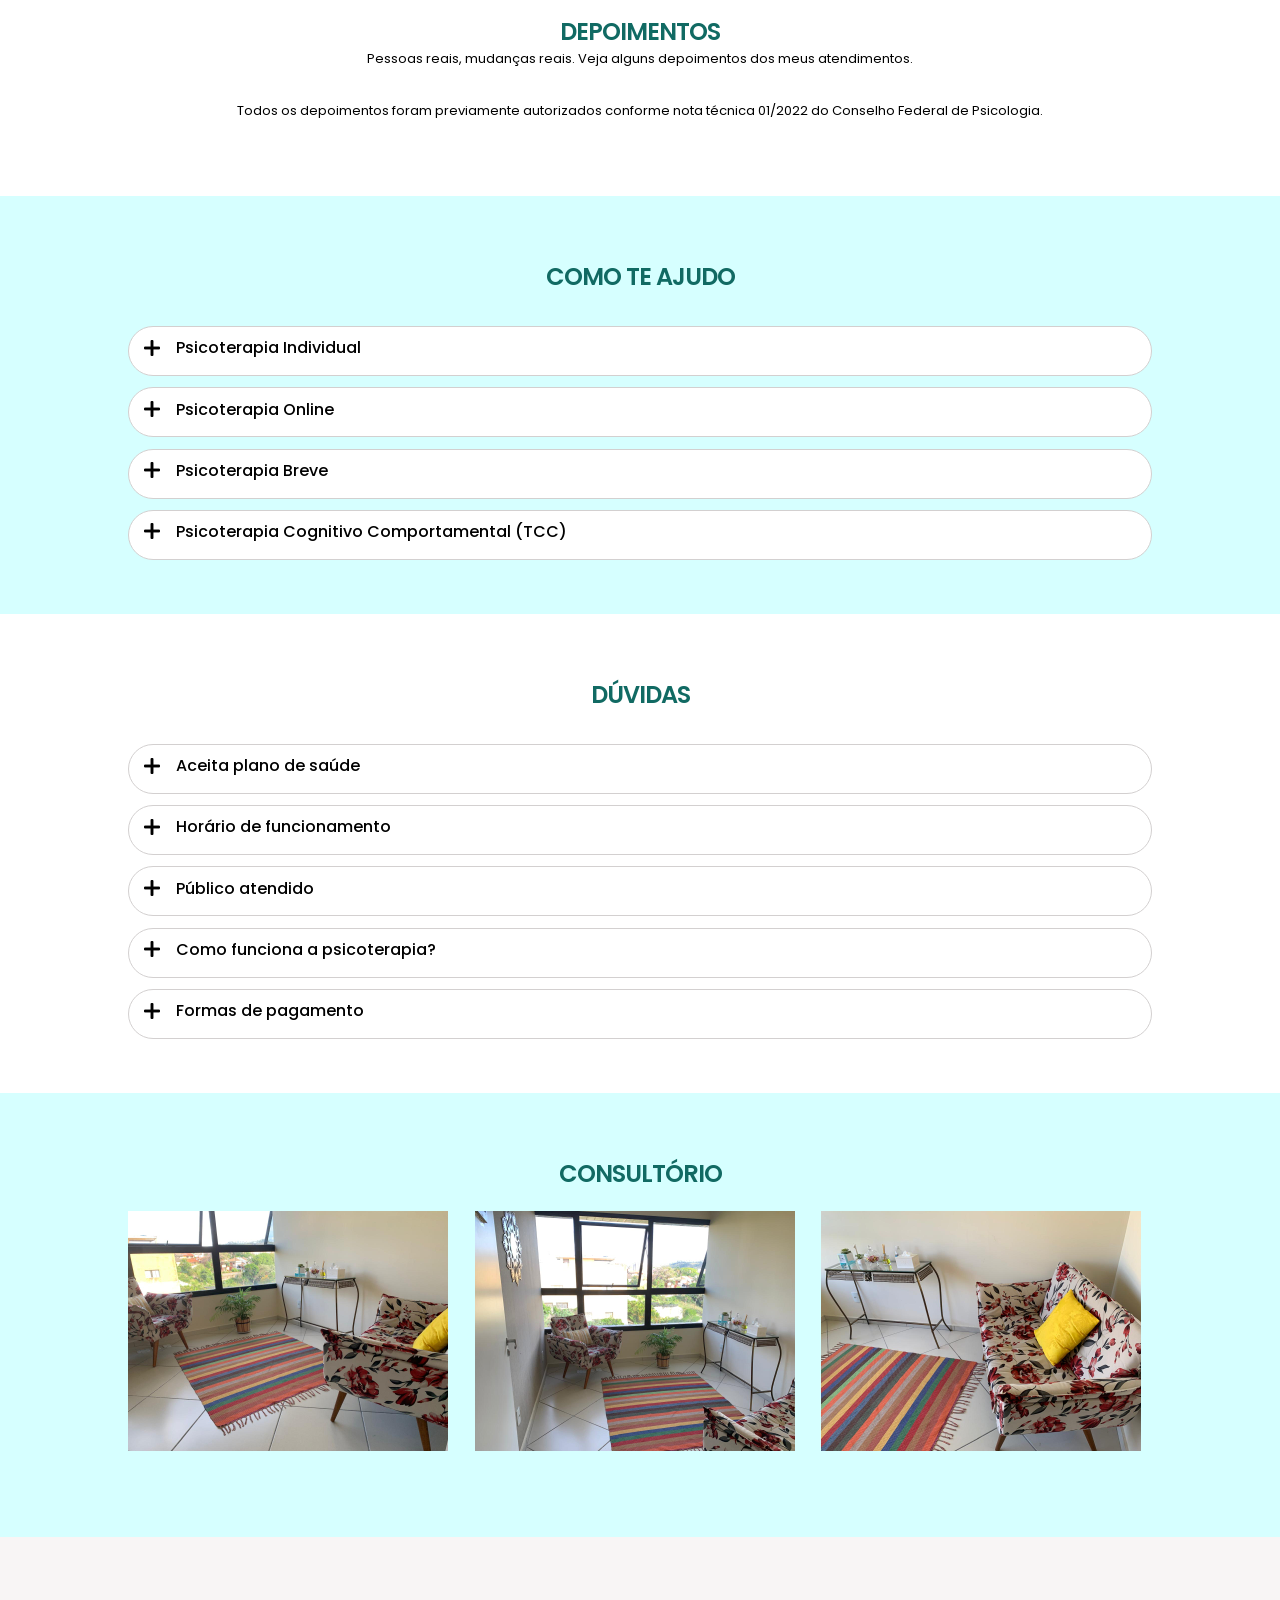
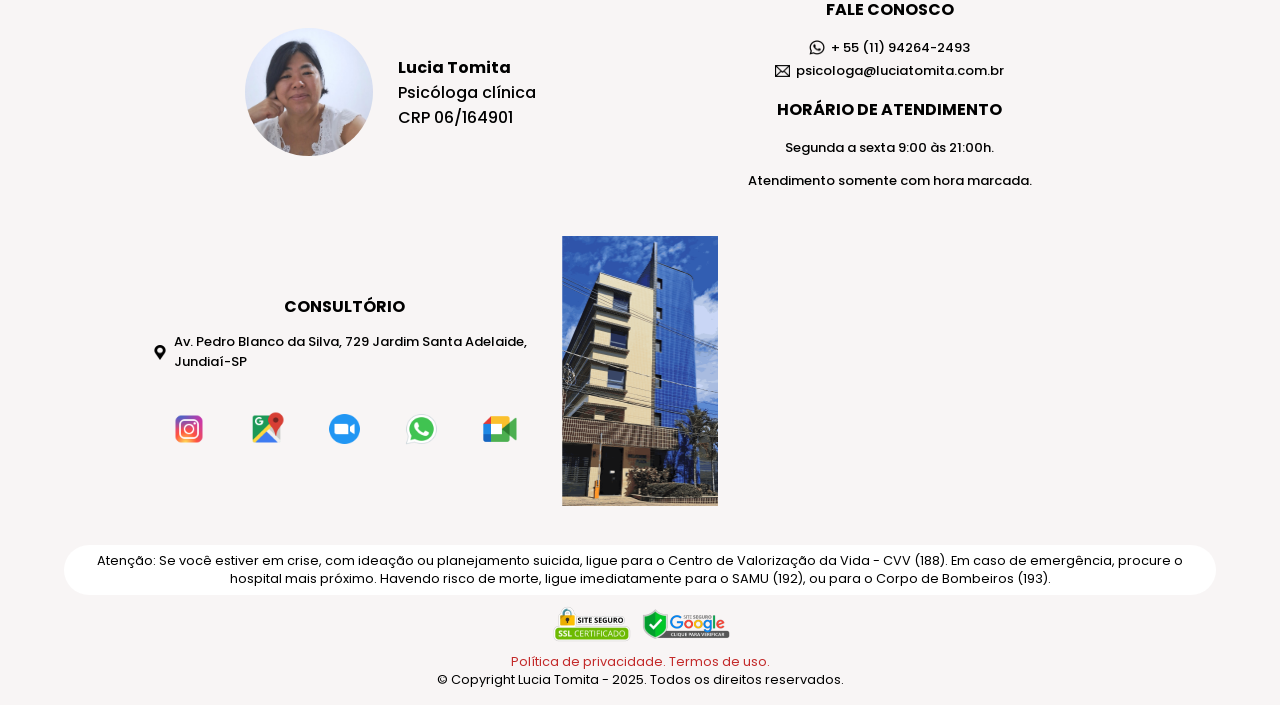
<file: indexBR.html>
<!DOCTYPE html>
<html lang="pt-br">
<head>
    <meta charset="UTF-8">
    <meta name="viewport" content="width=device-width, initial-scale=1.0">
    <title>Lucia Tomita - Psicóloga Clínica</title>
    <link rel="stylesheet" type="text/css" href="style.css" />
    <script src="https://ajax.googleapis.com/ajax/libs/jquery/2.1.4/jquery.min.js"></script>
    <script src="version.js"></script>
</head>
<body>
    <header>
        <!-- Botão para mudar de versão -->
        <div id="version-switch">
            <a href="indexJP.html" onclick="SiteVersion.switchPage(); return false;"><img src="images/switch.png" alt="Mudar para versão japonesa"></a>
        </div>

        <!-- Botão Hambúrguer -->
        <div id="open-menu-btn"><img src="images/menu.svg" alt="Abrir Menu"></div>

        <!-- Barra de navegação -->
        <nav>
            <div id="close-menu-btn">
                <img src="images/fechar.svg" alt="Fechar Menu">
            </div>
            <a href="#hero">INÍCIO</a>
            <a href="#about-me">SOBRE MIM</a>
            <a href="#feedback">DEPOIMENTOS</a>
            <a href="#services">COMO TE AJUDO</a>
            <a href="#qa">DÚVIDAS</a>
            <a href="#contact">CONTATO</a>
        </nav>
    </header>
    <main>
        <section id="hero">
            <!-- Logo -->
            <img src="images/logo.png" alt="Logo da psicóloga Lucia Tomita" id="logo">

            <!-- Frase principal -->
            <h2>Inicie o quanto antes a mudança que você merece!</h2>

            <!-- Frase secundária -->
            <p>Atendimento psicológico presencial em Jundiaí-SP e online para brasileiros em qualquer lugar do mundo!</p>

            <!-- Botão de marcar consulta -->
            <div onclick="window.location.href='https://wa.me/5511942642493'" id="hero-button">
                <h3>Marque sua consulta</h3>
            </div>

            <!-- Faixa -->
            <span>Psicoterapia individual</span>

            <!-- Background -->
            <img id="hero-background" src="/images/hero.jpg" alt="Foto da psicóloga Lucia Tomita" style="visibility: hidden; width: 100%;">
        </section>
        <section id="about-me">

            <!-- Título -->
            <h2>SOBRE MIM</h2>

            <!-- Sobre -->
            <p>Olá, sou Lucia Tomita, <strong>psicóloga clínica</strong>, e atuo na área do desenvolvimento humano há <strong>mais de 22 anos</strong>. Realizo atendimentos psicológicos individuais a <strong>crianças, adolescentes, adultos e idosos</strong>. Meu consultório fica no bairro Jardim Santa Adelaide, em Jundiaí-SP. Sou filha de imigrantes japoneses, bilíngue (português/japonês), graduada em Psicologia, com especialização em <strong>Psicologia Clínica no Japão</strong> e em formação em <strong>Terapia Cognitivo-Comportamental (TCC)</strong>. Minha prática é pautada na ética, empatia e <strong>escuta qualificada</strong>, com base na abordagem da TCC e na <strong>psicoterapia breve</strong>, por meio de atendimentos presencial e online. Agora que você conhece um pouco da minha trajetória, fico à disposição para conhecer a sua e <strong>caminhar ao seu lado</strong> nesse processo de autoconhecimento e transformação.</p>

            <!-- Botão para Sobre Mim -->
            <a href="about.html">
                <button type="button">Me conheça mais</button>
            </a>
        </section>
        <section id="experience">
            <!-- Imagem -->
            <img src="images/experiencia.jpg" alt="Foto da psicóloga Lucia Tomita">

            <!-- Dados -->
            <div>
                <p><strong>+7000</strong></p>
                <p>Horas de Aperfeiçoamento na Prática Clínica</p>

                <p><strong>+22</strong></p>
                <p>Anos de Experiência</p>
            </div>
        </section>
        <section id="feedback">
            <!-- Título -->
            <h2>DEPOIMENTOS</h2>

            <!-- Subtítulo -->
            <p>Pessoas reais, mudanças reais. Veja alguns depoimentos dos meus atendimentos.</p>

            <!-- Carrossel de avaliações -->
            <script src="https://elfsightcdn.com/platform.js" async></script>
            <div class="elfsight-app-ec44df5f-a023-4821-8545-a9101158d6f8" data-elfsight-app-lazy></div>

            <!-- Disclaimer -->
            <p>Todos os depoimentos foram previamente autorizados conforme nota técnica 01/2022 do Conselho Federal de Psicologia.</p>
        </section>
        <section id="services">
            <!-- Título -->
            <h2>COMO TE AJUDO</h2>

            <div class="accordion">

                <!-- Individual -->
                <div class="box">
                    <div class="label">
                        <img src="images/mais.png" alt="Ver mais">
                        <h3>Psicoterapia Individual</h3>
                    </div>
                    <p>
                        A psicoterapia individual é um processo terapêutico profundo e transformador, que tem como objetivo auxiliá-lo a compreender melhor suas emoções, pensamentos e comportamentos. Através de uma escuta especializada, empática e ética, ofereco suporte humano e personalizado, respeitando o seu ritmo e as suas necessidades. Na primeira sessão, identificaremos as suas principais demandas e definiremos juntos os objetivos e metas do seu processo terapêutico. A psicoterapia pode trazer mudanças eficazes e duradouras, promovendo autoconhecimento, bem-estar emocional e qualidade de vida.
                    </p>
                </div>

                <!-- Online -->
                <div class="box">
                    <div class="label">
                        <img src="images/mais.png" alt="Ver mais">
                        <h3>Psicoterapia Online</h3>
                    </div>
                    <p>
                        Ideal para quem tem rotina intensa, ou vive em outro país, ou vive em regiões isoladas, a terapia online oferece flexibilidade de horários, elimina deslocamentos e permite que você se cuide no conforto do seu espaço — seja em casa, no trabalho, ou em qualquer outro lugar. Com a mesma eficácia do atendimento presencial, você conta com um ambiente sigiloso, ético e acolhedor. Mais praticidade, sem abrir mão da qualidade no cuidado com sua saúde mental. É recomendável que se organize em um local privativo, que se sinta confortável e seguro para falar. Para garantir a qualidade da sessão, tenha uma boa conexão de internet e utilize fones de ouvido.
                    </p>
                </div>

                <!-- Breve -->
                <div class="box">
                    <div class="label">
                        <img src="images/mais.png" alt="Ver mais">
                        <h3>Psicoterapia Breve</h3>
                    </div>
                    <p>
                        A Psicoterapia Breve é uma abordagem terapêutica focada, com duração previamente definida, que busca promover mudanças significativas em um curto espaço de tempo. Seu diferencial está no trabalho centrado em um conflito psíquico específico, como crises, lutos, dificuldades nos relacionamentos ou momentos de transição. A Psicoterapia Breve é ideal para quem busca foco, intensidade e transformação em um tempo delimitado.
                    </p>
                </div>

                <!-- TCC -->
                <div class="box">
                    <div class="label">
                        <img src="images/mais.png" alt="Ver mais">
                        <h3>Psicoterapia Cognitivo Comportamental (TCC)</h3>
                    </div>
                    <p>
                        Psicoterapia Cognitivo-Comportamental é uma abordagem focada em identificar e transformar padrões de pensamento e comportamento que causam sofrimento. Baseia-se na ideia de que nossos pensamentos influenciam diretamente nossas emoções e ações. Com escuta atenta e estratégias práticas, trabalhamos juntos para transformar padrões que trazem sofrimento, promovendo mais equilíbrio, bem-estar e qualidade de vida no seu dia a dia.
                    </p>
                </div>
            </div>
        </section>
        <section id="qa">
            <!-- Título -->
            <h2>DÚVIDAS</h2>

            <div class="accordion">
                <!-- Plano de Saúde -->
                <div class="box">
                    <div class="label">
                        <img src="images/mais.png" alt="Ver mais">
                        <h3>Aceita plano de saúde</h3>
                    </div>
                    <p>
                        Nossas consultas são particulares. No entanto, a maioria dos meus clientes tem plano de saúde e optam pelo atendimento particular, tendo o ressarcimento através do sistema de reembolso, um benefício regulamentado pela ANS (Agência Nacional de Saúde Suplementar). Após o pagamento, emito recibos e relatórios necessários para que você receba o reembolso pelo seu plano de saúde. O reembolso pode chegar a 100% do valor pago. Para descobrir o valor de reembolso com o psicólogo, consulte a central de atendimento do seu plano de saúde para mais informações. É um direito seu escolher por quem vocẽ quer ser atendido! E a quantidade de sessões é ilimitada.
                    </p>
                </div>

                <!-- Horário de funcionamento -->
                <div class="box">
                    <div class="label">
                        <img src="images/mais.png" alt="Ver mais">
                        <h3>Horário de funcionamento</h3>
                    </div>
                    <p>
                        De segunda a sexta das 9:00 às 21:00h, sábado das 9:00 às 12:00h. Cada sessão tem entre 50 a 60 minutos de duração. Os atendimentos devem ser previamente agendados por telefone ou whatsapp.
                    </p>
                </div>

                <!-- Público atendido -->
                <div class="box">
                    <div class="label">
                        <img src="images/mais.png" alt="Ver mais">
                        <h3>Público atendido</h3>
                    </div>
                    <p>
                        Atendo adolescentes, adultos, idosos e a brasileiros que moram fora do Brasil.
                    </p>
                </div>

                <!-- Funcionamento da terapia -->
                <div class="box">
                    <div class="label">
                        <img src="images/mais.png" alt="Ver mais">
                        <h3>Como funciona a psicoterapia?</h3>
                    </div>
                    <p>
                        Na psicoterapia individual você receberá uma atenção exclusiva e personalizada. De modo geral, a psicoterapia acontece de forma presencial ou online, com sessões semanais de 50 a 60 minutos. No entanto, esses acordos podem ser ajustados conforme suas necessidade e possibilidades. Além da escuta e das intervenções durante a conversa, o processo terapêutico pode incluir o uso de avaliações psicológicas caso necessário, e sempre com sua concordância prévia. Quando necessário, o processo e o objetivo é previamente explicado, com clareza.
                    </p>
                </div>

                <!-- Formas de pagamento -->
                <div class="box">
                    <div class="label">
                        <img src="images/mais.png" alt="Ver mais">
                        <h3>Formas de pagamento</h3>
                    </div>
                    <p>
                        O pagamento pode ser feito por pix e transferência bancária.
                    </p>
                </div>
            </div>
        </section>
        <section class="office">
            <!-- Título -->
            <h2>CONSULTÓRIO</h2>

            <!-- Imagens -->
            <div name="gallery">
                <img src="images/consultorio1.jpg" alt="Imagem do consultório">
                <img src="images/consultorio2.jpg" alt="Imagem do consultório">
                <img src="images/consultorio3.jpg" alt="Imagem do consultório">
            </div>
        </section>
        <section id="contact">
            <div id="profile">
                <!-- Foto -->
                <img src="images/contato.jpg" alt="Foto da psicóloga Lucia Tomita">

                <!-- Perfil -->
                <p><strong>Lucia Tomita</strong><br>Psicóloga clínica<br>CRP 06/164901</p>
            </div>
            <div id="info">
                <h3>FALE CONOSCO</h3>

                <!-- WhatsApp -->
                <a href="https://wa.me/5511942642493">
                    <img src="images/whatsapp.png" alt="Whatsapp">
                    + 55 (11) 94264-2493
                </a>

                <!-- Email -->
                <a href="mailto:psicologa@luciatomita.com.br">
                    <img src="images/email.png" alt="Email">
                    psicologa@luciatomita.com.br
                </a>

                <h3>HORÁRIO DE ATENDIMENTO</h3>
                <p>Segunda a sexta 9:00 às 21:00h.</p>
                <p>Atendimento somente com hora marcada.</p>
            </div>
        </section>
        <section id="location">
            <div id="mobile-div">
                <div id="address">
                    <h3>CONSULTÓRIO</h3>
                    <p>
                        <img src="images/localizacao.png" alt="Endereço">
                        Av. Pedro Blanco da Silva, 729 Jardim Santa Adelaide, Jundiaí-SP
                    </p>
                    <div id="socials">
                        <a href="https://www.instagram.com/psicologaluciatomita">
                            <img src="images/location-instagram.png" alt="Instagram">
                        </a>
                        <a href="https://maps.app.goo.gl/CDmAZcmFQo18foFU6">
                            <img src="images/location-maps.png" alt="Localização no Google Maps">
                        </a>
                        <a href="https://www.zoom.com/">
                            <img src="images/location-zoom.png" alt="Zoom">
                        </a>
                        <a href="https://wa.me/5511942642493">
                            <img src="images/location-whatsapp.png" alt="WhatsApp">
                        </a>
                        <a href="https://meet.google.com">
                            <img src="images/location-meet.png" alt="Google Meet">
                        </a>
                    </div>
                </div>
                <div id="foto-predio">
                    <img src="images/location-predio.png" alt="Foto do prédio do consultório">
                </div>
            </div>
            <div name="maps">
                <iframe src="https://www.google.com/maps/embed?pb=!1m14!1m8!1m3!1d14669.093485860372!2d-46.897128!3d-23.196706000000002!3m2!1i1024!2i768!4f13.1!3m3!1m2!1s0x94cf2698d87f980d%3A0x1b468725ede9a4a2!2sBelvedere%20Plaza!5e0!3m2!1spt-BR!2sbr!4v1771553439759!5m2!1spt-BR!2sbr" width="600" height="450" style="border:0;" allowfullscreen="" loading="lazy" referrerpolicy="no-referrer-when-downgrade"></iframe>
            </div>
        </section>
    </main>
    <footer>
        <p id="disclaimer">
            Atenção: Se você estiver em crise, com ideação ou planejamento suicida, ligue para o Centro de Valorização da Vida - CVV (188). Em caso de emergência, procure o hospital mais próximo. Havendo risco de morte, ligue imediatamente para o SAMU (192), ou para o Corpo de Bombeiros (193).
        </p>
        <img src="images/footer.png" alt="Certificado de site seguro">
        <p id="politica">
            <a href="privacy.html">Política de privacidade.</a>
            <a href="usage.html">Termos de uso.</a>
        </p>
        <p>© Copyright Lucia Tomita - 2025. Todos os direitos reservados.</p>
    </footer>
</body>
</html>
<script>
    // Registra que o usuário está na versão BR
    SiteVersion.set('BR');

    // Dinamizando o menu sanfona
    jQuery(".box .label").click(function(){ 
	    if (jQuery(this).parent().hasClass("open")) {
	    	jQuery(this).parent().removeClass("open");
            jQuery(this).children("img")
                .attr("src", "images/mais.png")
                .attr("alt", "Ver mais");
	    } else {
		    jQuery(".box").removeClass("open")
                .find(".label img")
                .attr("src", "images/mais.png")
                .attr("alt", "Ver mais");

            jQuery(this).parent().addClass("open");

            jQuery(this).children("img")
                .attr("src", "images/menos.png")
                .attr("alt", "Ver menos");
	    }
    });

    // Animando carrossel de imagens
    const windowWidth = window.innerWidth || document.documentElement.clientWidth || document.body.clientWidth;
    if (windowWidth <= 600) {
        const slides = document.querySelector('.office div');
        const imagens = document.querySelectorAll('.office img');

        let index = 0;

        function mostrarSlide() {
            slides.style.transform = `translateX(${-index * 80}%)`;
        }

        setInterval(() => {
            index = (index + 1) % imagens.length;
            mostrarSlide();
        }, 3000);
    }

    // Menu mobile
    const menuBtn = document.getElementById('open-menu-btn');
    const closeBtn = document.getElementById('close-menu-btn');
    const mobileMenu = document.querySelector('header nav');

    // Abrir menu
    menuBtn.addEventListener('click', () => {
        mobileMenu.classList.add('active');
    });

    // Fechar menu
    document.querySelectorAll('header nav a').forEach(link => {
        link.addEventListener('click', () => {
            mobileMenu.classList.remove('active');
        });
    });
    closeBtn.addEventListener('click', () => {
        mobileMenu.classList.remove('active');
    });
</script>
</file>
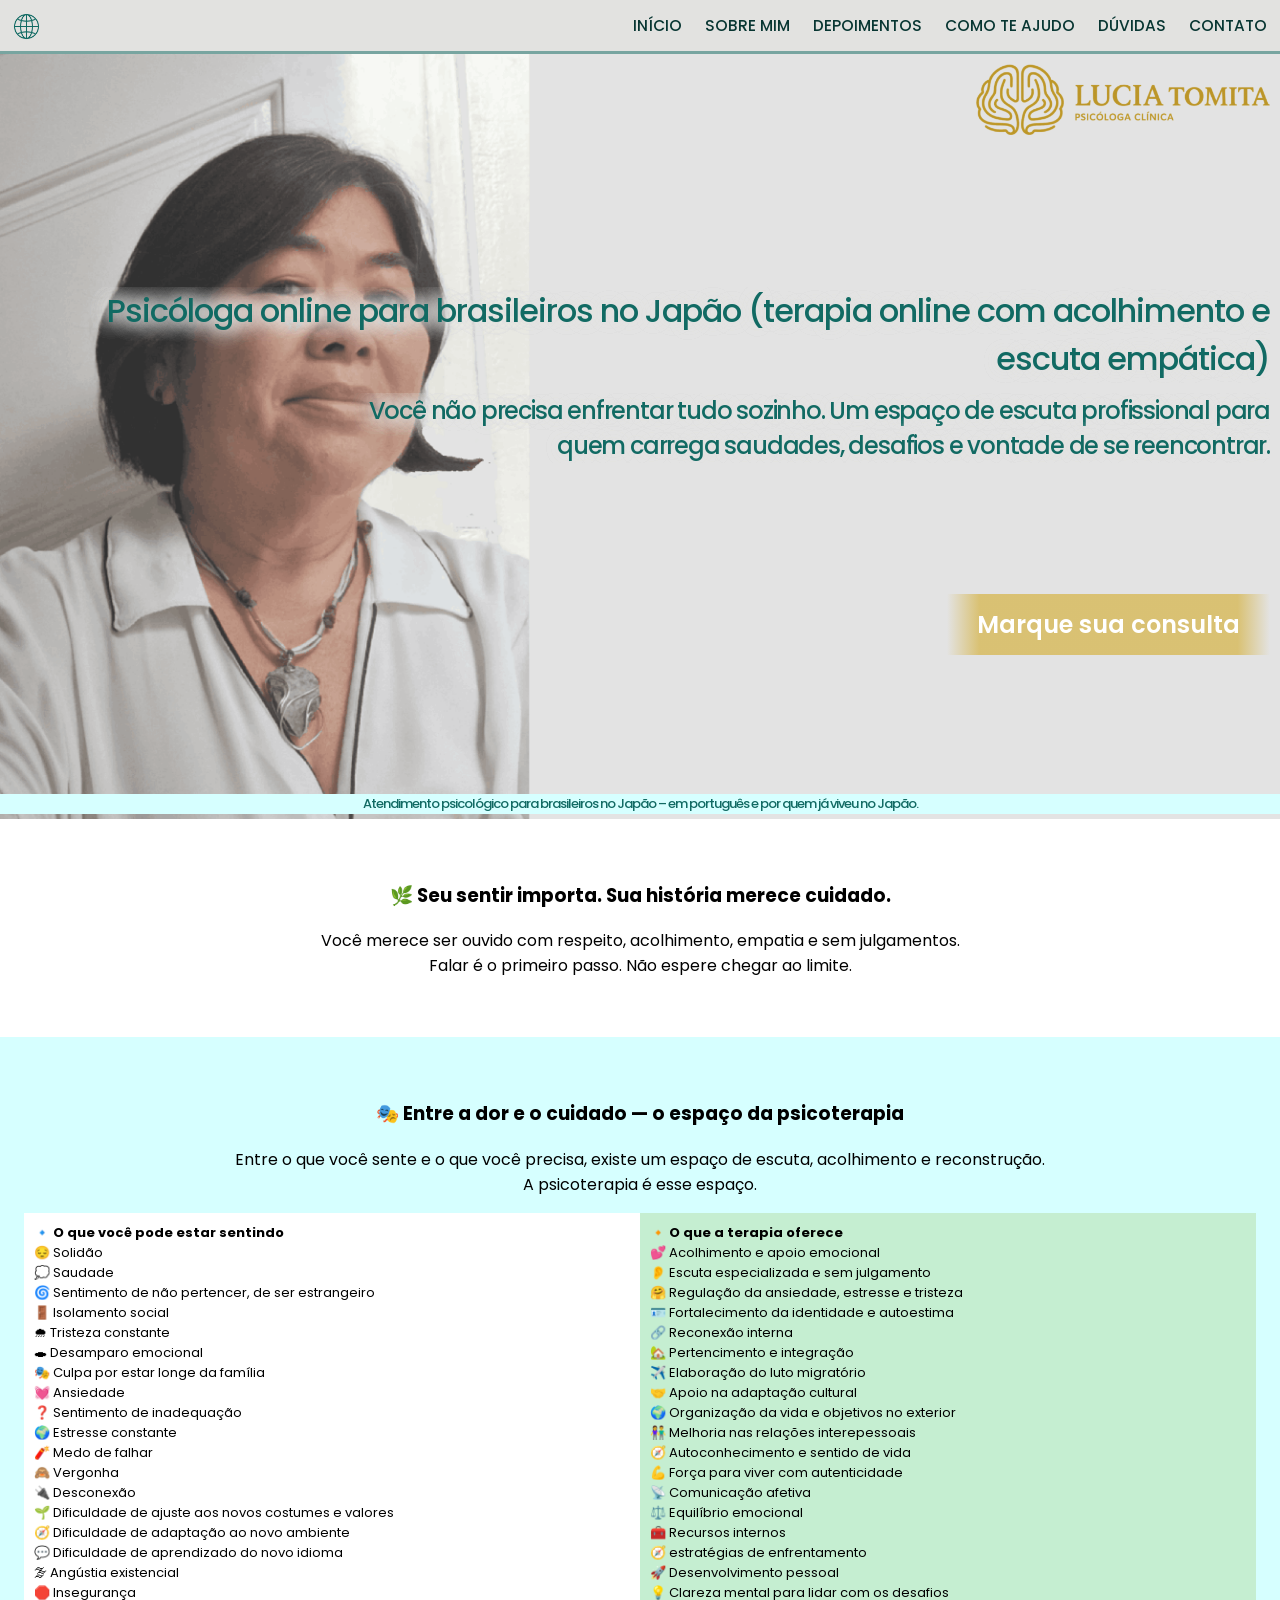
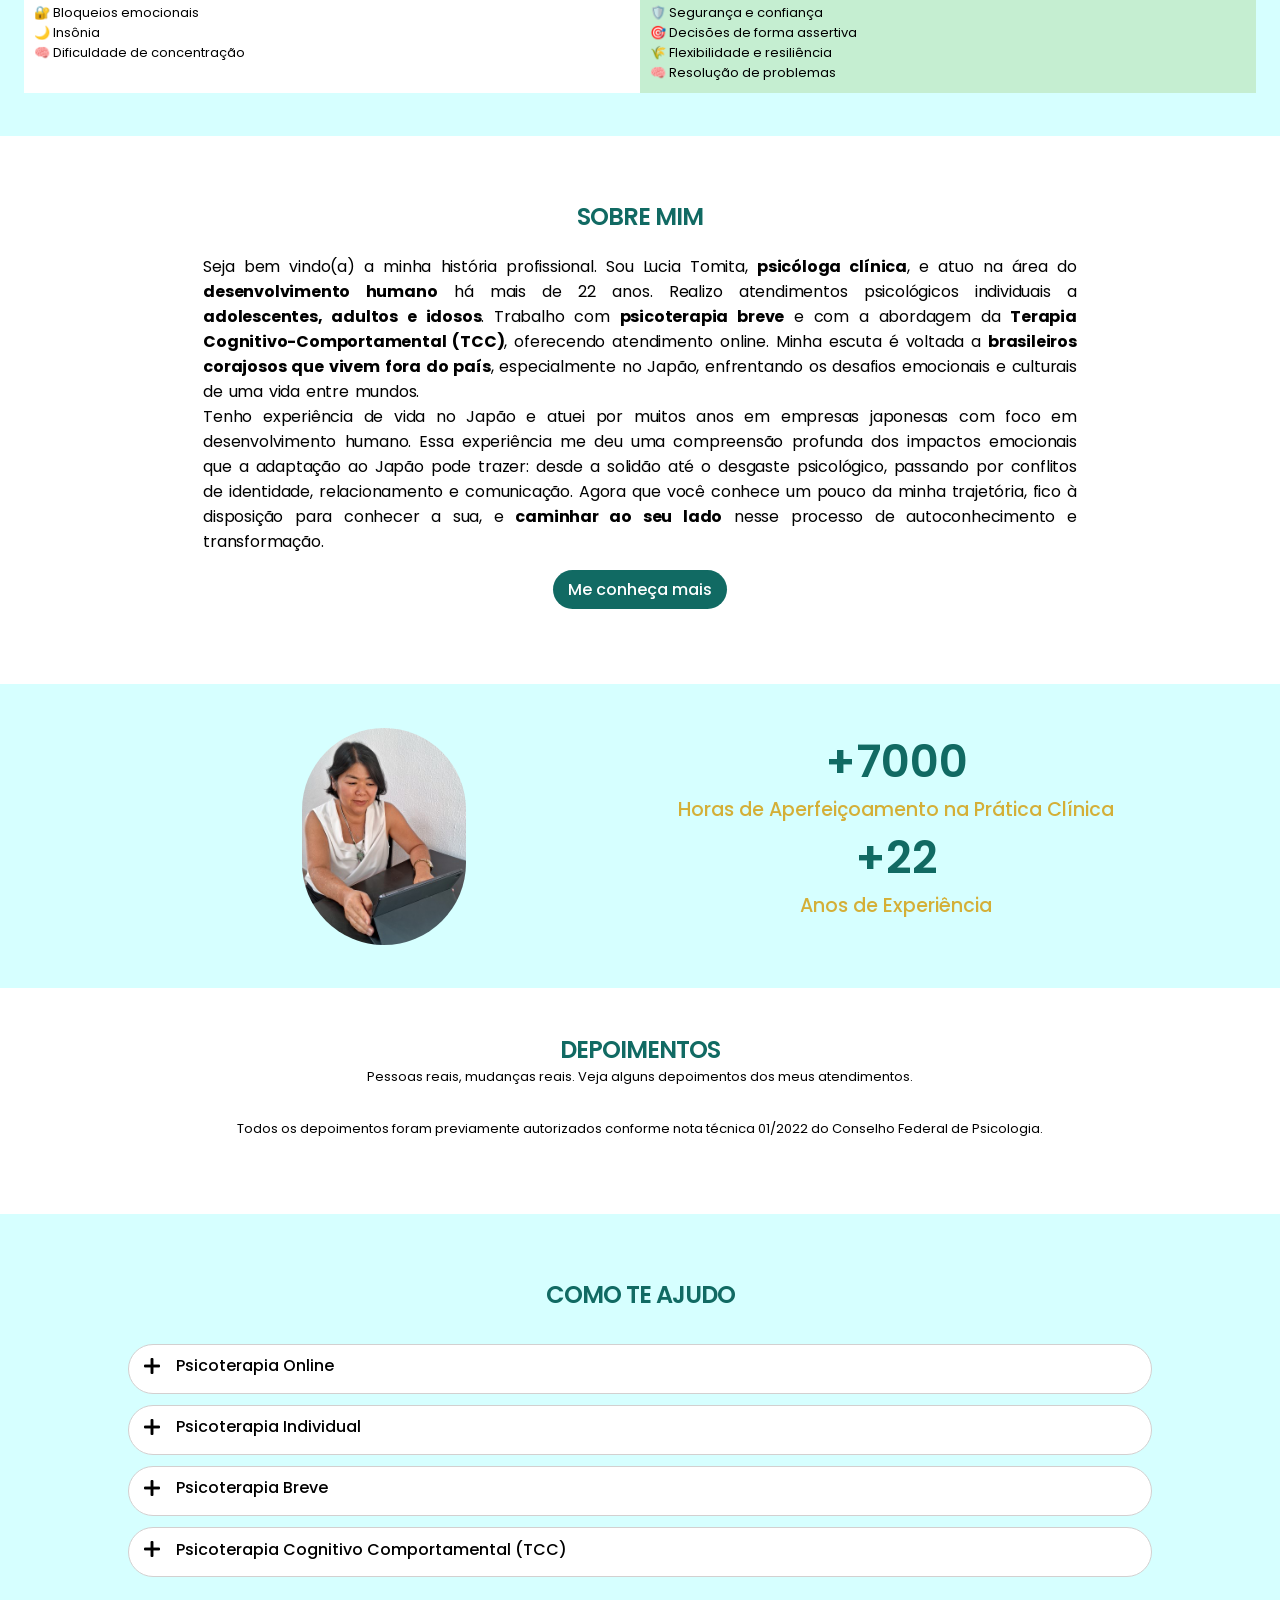
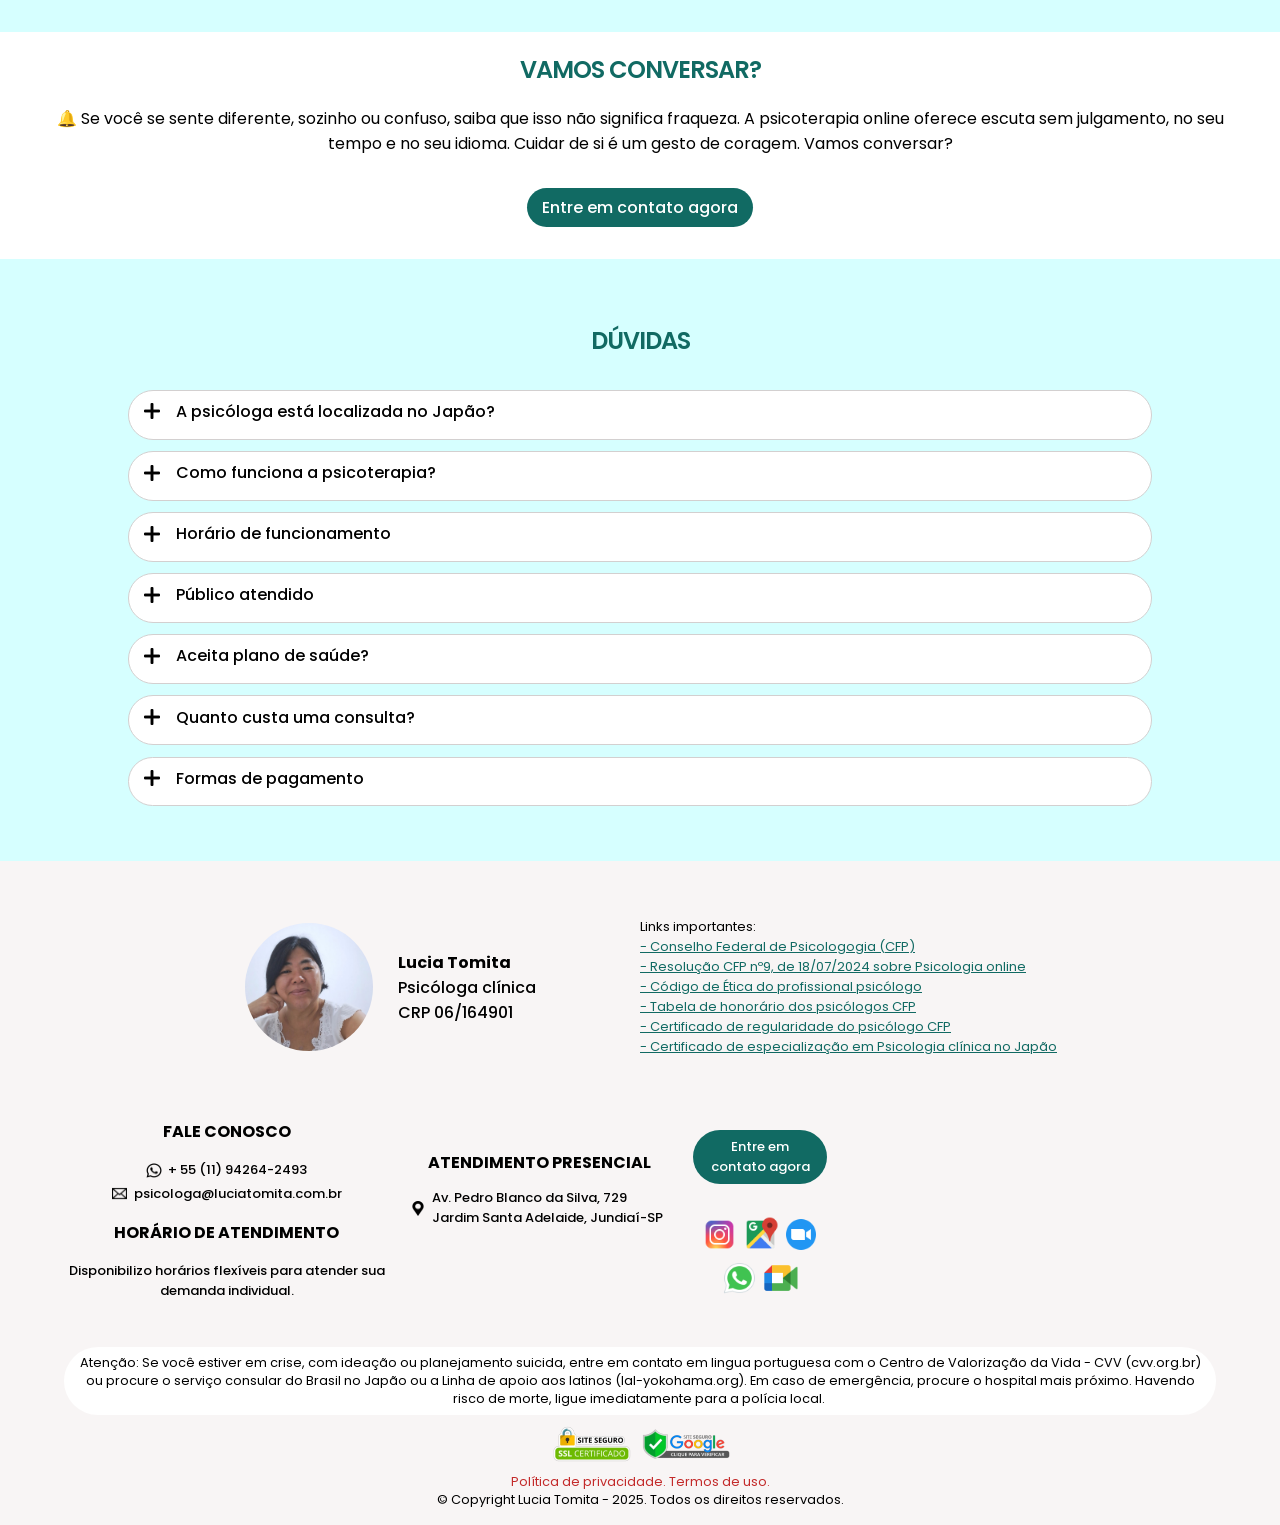
<file: indexJP.html>
<!DOCTYPE html>
<html lang="pt-br">
<head>
    <meta charset="UTF-8">
    <meta name="viewport" content="width=device-width, initial-scale=1.0">
    <link rel="stylesheet" type="text/css" href="style.css" />
    <title>Lucia Tomita - Psicóloga Clínica</title>
    <script src="https://ajax.googleapis.com/ajax/libs/jquery/2.1.4/jquery.min.js"></script>
    <script src="version.js"></script>
</head>
<body>
    <header>
        <!-- Botão para mudar de versão -->
        <div id="version-switch">
            <a href="indexBR.html" onclick="SiteVersion.switchPage(); return false;"><img src="images/switch.png" alt="Mudar para versão brasileira"></a>
        </div>

        <!-- Botão Hambúrguer -->
        <div id="open-menu-btn"><img src="images/menu.svg" alt="Abrir Menu"></div>

        <!-- Barra de navegação -->
        <nav>
            <div id="close-menu-btn">
                <img src="images/fechar.svg" alt="Fechar Menu">
            </div>
            <a href="#hero">INÍCIO</a>
            <a href="#about-me">SOBRE MIM</a>
            <a href="#feedback">DEPOIMENTOS</a>
            <a href="#services">COMO TE AJUDO</a>
            <a href="#qa">DÚVIDAS</a>
            <a href="#contact">CONTATO</a>
        </nav>
    </header>
    <main>
        <section id="hero" class="jp">
            <!-- Logo -->
            <img src="images/logo.png" alt="Logo da psicóloga Lucia Tomita" id="logo">

            <!-- Frase principal -->
            <h2 class="jp">Psicóloga online para brasileiros no Japão (terapia online com acolhimento e escuta empática)</h2>

            <!-- Frase secundária -->
            <p class="jp">Você não precisa enfrentar tudo sozinho. Um espaço de escuta profissional para quem carrega saudades, desafios e vontade de se reencontrar.</p>

            <!-- Botão de marcar consulta -->
            <div id="hero-button" class="jp">
                <a href="contact.html" style="text-decoration: none;"><h3>Marque sua consulta</h3></a>
            </div>

            <!-- Faixa -->
            <span>Atendimento psicológico para brasileiros no Japão – em português e por quem já viveu no Japão.</span>

            <!-- Background -->
            <img id="hero-background" src="images/heroJP.png" alt="Foto da psicóloga Lucia Tomita" style="visibility: hidden; width: 100%;">
        </section>
        <section id="motivacional">
            <!-- Título -->
            <h3>🌿 Seu sentir importa. Sua história merece cuidado.</h3>

            <p>Você merece ser ouvido com respeito, acolhimento, empatia e sem julgamentos.</br>Falar é o primeiro passo. Não espere chegar ao limite.</p>
        </section>
        <section id="solutions">
            <!-- Título -->
            <h3>🎭 Entre a dor e o cuidado — o espaço da psicoterapia</h3>

            <!-- Subtítulo -->
            <p>Entre o que você sente e o que você precisa, existe um espaço de escuta, acolhimento e reconstrução.</br>A psicoterapia é esse espaço.</p>

            <!-- Tabela de sintomas e soluções -->
            <div id="sol-table">
                <div>
                    <strong>🔹 O que você pode estar sentindo</strong><br>
                    😔 Solidão<br>
                    💭 Saudade<br>
                    🌀 Sentimento de não pertencer, de ser estrangeiro<br>
                    🚪 Isolamento social<br>
                    🌧 Tristeza constante<br>
                    🕳 Desamparo emocional<br>
                    🎭 Culpa por estar longe da família<br>
                    💓 Ansiedade<br>
                    ❓ Sentimento de inadequação<br>
                    🌍 Estresse constante<br>
                    🧨 Medo de falhar<br>
                    🙈 Vergonha<br>
                    🔌 Desconexão<br>
                    🌱 Dificuldade de ajuste aos novos costumes e valores<br>
                    🧭 Dificuldade de adaptação ao novo ambiente<br>
                    💬 Dificuldade de aprendizado do novo idioma<br>
                    🌫 Angústia existencial<br>
                    🛑 Insegurança<br>
                    🔐 Bloqueios emocionais<br>
                    🌙 Insônia<br>
                    🧠 Dificuldade de concentração<br>
                </div>
                <div>
                    <strong>🔸 O que a terapia oferece</strong><br>
                    💕 Acolhimento e apoio emocional<br>
                    👂 Escuta especializada e sem julgamento<br>
                    🤗 Regulação da ansiedade, estresse e tristeza<br>
                    🪪 Fortalecimento da identidade e autoestima<br>
                    🔗 Reconexão interna<br>
                    🏡 Pertencimento e integração<br>
                    ✈️ Elaboração do luto migratório<br>
                    🤝 Apoio na adaptação cultural<br>
                    🌍 Organização da vida e objetivos no exterior<br>
                    👫 Melhoria nas relações interepessoais<br>
                    🧭 Autoconhecimento e sentido de vida<br>
                    💪 Força para viver com autenticidade<br>
                    📡 Comunicação afetiva<br>
                    ⚖️ Equilíbrio emocional<br>
                    🧰 Recursos internos<br>
                    🧭 estratégias de enfrentamento<br>
                    🚀 Desenvolvimento pessoal<br>
                    💡 Clareza mental para lidar com os desafios<br>
                    🛡️ Segurança e confiança<br>
                    🎯 Decisões de forma assertiva<br>
                    🌾 Flexibilidade e resiliência<br>
                    🧠 Resolução de problemas<br>
                </div>
            </div>
        </section>
        <section id="about-me">

            <!-- Título -->
            <h2>SOBRE MIM</h2>

            <!-- Sobre -->
            <p>Seja bem vindo(a) a minha história profissional. Sou Lucia Tomita, <strong>psicóloga clínica</strong>, e atuo na área do <strong>desenvolvimento humano</strong> há mais de 22 anos. Realizo atendimentos psicológicos individuais a <strong>adolescentes, adultos e idosos</strong>. Trabalho com <strong>psicoterapia breve</strong> e com a abordagem da <strong>Terapia Cognitivo-Comportamental (TCC)</strong>, oferecendo atendimento online. Minha escuta é voltada a <strong>brasileiros corajosos que vivem fora do país</strong>, especialmente no Japão, enfrentando os desafios emocionais e culturais de uma vida entre mundos.<br>Tenho experiência de vida no Japão e atuei por muitos anos em empresas japonesas com foco em desenvolvimento humano. Essa experiência me deu uma compreensão profunda dos impactos emocionais que a adaptação ao Japão pode trazer: desde a solidão até o desgaste psicológico, passando por conflitos de identidade, relacionamento e comunicação. Agora que você conhece um pouco da minha trajetória, fico à disposição para conhecer a sua, e <strong>caminhar ao seu lado</strong> nesse processo de autoconhecimento e transformação.</p>

            <!-- Botão para Sobre Mim -->
            <a href="aboutJP.html">
                <button type="button">Me conheça mais</button>
            </a>
        </section>
        <section id="experience">
            <!-- Imagem -->
            <img src="images/experiencia.jpg" alt="Foto da psicóloga Lucia Tomita">

            <!-- Dados -->
            <div>
                <p><strong>+7000</strong></p>
                <p>Horas de Aperfeiçoamento na Prática Clínica</p>

                <p><strong>+22</strong></p>
                <p>Anos de Experiência</p>
            </div>
        </section>
        <section id="feedback">
            <!-- Título -->
            <h2>DEPOIMENTOS</h2>

            <!-- Subtítulo -->
            <p>Pessoas reais, mudanças reais. Veja alguns depoimentos dos meus atendimentos.</p>

            <!-- Carrossel de avaliações -->
            <script src="https://elfsightcdn.com/platform.js" async></script>
            <div class="elfsight-app-ec44df5f-a023-4821-8545-a9101158d6f8" data-elfsight-app-lazy></div>

            <!-- Disclaimer -->
            <p>Todos os depoimentos foram previamente autorizados conforme nota técnica 01/2022 do Conselho Federal de Psicologia.</p>
        </section>
        <section id="services">
            <!-- Título -->
            <h2>COMO TE AJUDO</h2>

            <div class="accordion">
                <!-- Online -->
                <div class="box">
                    <div class="label">
                        <img src="images/mais.png" alt="Ver mais">
                        <h3>Psicoterapia Online</h3>
                    </div>
                    <p>
                        Ideal para quem tem rotina intensa, ou vive em outro país, ou vive em regiões isoladas, a terapia online oferece flexibilidade de horários, elimina deslocamentos e permite que você se cuide no conforto do seu espaço — seja em casa, no trabalho, ou em qualquer outro lugar. Com a mesma eficácia do atendimento presencial, você conta com um ambiente sigiloso, ético e acolhedor.<br> Mais praticidade, sem abrir mão da qualidade no cuidado com sua saúde mental. É recomendável que se organize em um local privativo, que se sinta confortável e seguro para falar. Para garantir a qualidade da sessão, tenha uma boa conexão de internet e utilize fones de ouvido.
                    </p>
                </div>

                <!-- Individual -->
                <div class="box">
                    <div class="label">
                        <img src="images/mais.png" alt="Ver mais">
                        <h3>Psicoterapia Individual</h3>
                    </div>
                    <p>
                        É um processo terapêutico profundo e transformador, que tem como objetivo auxiliá-lo a compreender melhor suas emoções, pensamentos e comportamentos.<br> Através de uma escuta especializada, empática e ética, ofereco suporte humano e personalizado, respeitando o seu ritmo e as suas necessidades. Na primeira sessão, identificaremos as suas principais demandas e definiremos juntos os objetivos e metas do seu processo terapêutico. A psicoterapia pode trazer mudanças eficazes e duradouras, promovendo autoconhecimento, bem-estar emocional e qualidade de vida.
                    </p>
                </div>

                <!-- Breve -->
                <div class="box">
                    <div class="label">
                        <img src="images/mais.png" alt="Ver mais">
                        <h3>Psicoterapia Breve</h3>
                    </div>
                    <p>
                        É uma abordagem terapêutica focada, com duração previamente definida, que busca promover mudanças significativas em um curto espaço de tempo. Seu diferencial está no trabalho centrado em um <strong>conflito psíquico específico</strong>, como crises, lutos, dificuldades nos relacionamentos ou momentos de transição. A Psicoterapia Breve é ideal para quem busca foco, intensidade e transformação em um tempo delimitado.
                    </p>
                </div>

                <!-- TCC -->
                <div class="box">
                    <div class="label">
                        <img src="images/mais.png" alt="Ver mais">
                        <h3>Psicoterapia Cognitivo Comportamental (TCC)</h3>
                    </div>
                    <p>
                        É um caminho acolhedor de cuidado emocional que ajuda você a entender como seus pensamentos influenciam seus sentimentos e comportamentos. Com escuta atenta e estratégias práticas, trabalhamos juntos para transformar padrões que trazem sofrimento, promovendo mais equilíbrio, bem-estar e qualidade de vida no seu dia a dia.
                    </p>
                </div>
            </div>
        </section>
        <section id="lets-talk">
            <h2>VAMOS CONVERSAR?</h2>
            <p>🔔 Se você se sente diferente, sozinho ou confuso, saiba que isso não significa fraqueza. A psicoterapia online oferece escuta sem julgamento, no seu tempo e no seu idioma. Cuidar de si é um gesto de coragem. Vamos conversar?</p>

            <!-- Botão para Entrar em contato -->
            <a href="contact.html">
                <button type="button">Entre em contato agora</button>
            </a>
        </section>
        <section id="qa" class="jp">
            <!-- Título -->
            <h2>DÚVIDAS</h2>

            <div class="accordion">
                <!-- Localização -->
                <div class="box">
                    <div class="label">
                        <img src="images/mais.png" alt="Ver mais">
                        <h3>A psicóloga está localizada no Japão?</h3>
                    </div>
                    <p>
                        Não, resido no Brasil e faço os atendimentos online através de computador ou smartphone.
                    </p>
                </div>

                <!-- Funcionamento -->
                <div class="box">
                    <div class="label">
                        <img src="images/mais.png" alt="Ver mais">
                        <h3>Como funciona a psicoterapia?</h3>
                    </div>
                    <p>
                        Na psicoterapia individual você receberá uma atenção exclusiva e personalizada. A psicoterapia acontece de forma online, com sessões semanais de 50 a 60 minutos de duração. No entanto, esses acordos podem ser ajustados conforme suas necessidade e possibilidades. Além da escuta e das intervenções durante a conversa, o processo terapêutico pode incluir o uso de avaliações psicológicas caso necessário, e sempre com sua concordância prévia.
                    </p>
                </div>

                <!-- Horário -->
                <div class="box">
                    <div class="label">
                        <img src="images/mais.png" alt="Ver mais">
                        <h3>Horário de funcionamento</h3>
                    </div>
                    <p>
                        Ofereço horários flexíveis para atender as suas demandas individuais, correspondente ao fuso horário do local que você reside. Não hesite em tirar dúvidas em relação a isso. Os atendimentos são de segunda a sábado. Os atendimentos devem ser previamente agendados por whatsapp, e-mail ou formulário de contato.
                    </p>
                </div>

                <!-- Público -->
                <div class="box">
                    <div class="label">
                        <img src="images/mais.png" alt="Ver mais">
                        <h3>Público atendido</h3>
                    </div>
                    <p>
                        Atendo dolescentes, adultos, idosos e brasileiros que moram fora do Brasil.
                    </p>
                </div>

                <!-- Plano de saúde -->
                <div class="box">
                    <div class="label">
                        <img src="images/mais.png" alt="Ver mais">
                        <h3>Aceita plano de saúde?</h3>
                    </div>
                    <p>
                        Nossas consultas são particulares. No entanto, você pode ter ressarcimento através do sistema de reembolso. Após o pagamento, emito recibos e relatórios necessários para que você receba o reembolso pelo seu plano de saúde. O reembolso pode chegar a 100% do valor pago e o número de atendimentos é ilimitado. Para descobrir o valor de reembolso, consulte a central de atendimento do seu plano de saúde para mais informações.
                    </p>
                </div>

                <!-- Custo -->
                <div class="box">
                    <div class="label">
                        <img src="images/mais.png" alt="Ver mais">
                        <h3>Quanto custa uma consulta?</h3>
                    </div>
                    <p>
                        O valor da psicoterapia é conforme tabela de honorário dos psicólogos anunciado pelo Conselho Federal de Psicologia (CFP) com vigência anual (de junho a maio do ano seguinte). O valor da sessão é R$ 300,00 (50 minutos), com reajuste em maio/2026.
                    </p>
                </div>

                <!-- Custo -->
                <div class="box">
                    <div class="label">
                        <img src="images/mais.png" alt="Ver mais">
                        <h3>Formas de pagamento</h3>
                    </div>
                    <p>
                        O pagamento pode ser feito por pix, transferência bancária internacional ou paypal (cartão até 3 vezes, com taxa de 10% da plataforma de pagamento). O primeiro pagamento é realizado no ato do agendamento do primeiro atendimento. Para as demais sessões, serão acordadas nesse primeiro atendimento.
                    </p>
                </div>
            </div>
        </section>
        <section id="contact">
            <div id="profile">
                <!-- Foto -->
                <img src="images/contato.jpg" alt="Foto da psicóloga Lucia Tomita">

                <!-- Perfil -->
                <p><strong>Lucia Tomita</strong><br>Psicóloga clínica<br>CRP 06/164901</p>
            </div>
            <div id="links">
                <p>
                    Links importantes:<br>
                    <a href="https://site.cfp.org.br/">- Conselho Federal de Psicologogia (CFP)</a><br>
                    <a href="https://atosoficiais.com.br/cfp/[base64]?origin=instituicao&q=09/2024">- Resolução CFP nº9, de 18/07/2024 sobre Psicologia online</a><br>
                    <a href="https://site.cfp.org.br/wp-content/uploads/2012/07/codigo-de-etica-psicologia.pdf">- Código de Ética do profissional psicólogo</a><br>
                    <a href="https://site.cfp.org.br/wp-content/uploads/2024/12/FENAPSI_TABELA_ATUALIZADA_Maio_2024.pdf">- Tabela de honorário dos psicólogos CFP</a><br>
                    <a href="regularity.html">- Certificado de regularidade do psicólogo CFP</a><br>
                    <a href="specialization.html">- Certificado de especialização em Psicologia clínica no Japão</a>
                </p>
            </div>
        </section>
        <section id="loc-info">
            <div id="info">
                <h3>FALE CONOSCO</h3>

                <!-- WhatsApp -->
                <a href="https://wa.me/5511942642493">
                    <img src="images/whatsapp.png" alt="Whatsapp">
                    + 55 (11) 94264-2493
                </a>

                <!-- Email -->
                <a href="mailto:psicologa@luciatomita.com.br">
                    <img src="images/email.png" alt="Email">
                    psicologa@luciatomita.com.br
                </a>

                <h3>HORÁRIO DE ATENDIMENTO</h3>
                <p>Disponibilizo horários flexíveis para atender sua demanda individual.</p>
            </div>
            <div id="mobile-div" class="jp">
                <div id="address">
                    <h3>ATENDIMENTO PRESENCIAL</h3>
                    <p>
                        <img src="images/localizacao.png" alt="Endereço">
                        Av. Pedro Blanco da Silva, 729 Jardim Santa Adelaide, Jundiaí-SP
                    </p>
                </div>
                <div id="socials" class="jp">
                    <a href="contact.html">
                        <button type="button">Entre em contato agora</button>
                    </a>
                    <div>
                        <a href="https://www.instagram.com/psicologaluciatomita">
                            <img src="images/location-instagram.png" alt="Instagram">
                        </a>
                        <a href="https://maps.app.goo.gl/CDmAZcmFQo18foFU6">
                            <img src="images/location-maps.png" alt="Localização no Google Maps">
                        </a>
                        <a href="https://www.zoom.com/">
                            <img src="images/location-zoom.png" alt="Zoom">
                        </a>
                        <a href="https://wa.me/5511942642493">
                            <img src="images/location-whatsapp.png" alt="WhatsApp">
                        </a>
                        <a href="https://meet.google.com">
                            <img src="images/location-meet.png" alt="Google Meet">
                        </a>
                    </div>
                </div>
                <div name="maps">
                    <iframe src="https://www.google.com/maps/embed?pb=!1m14!1m8!1m3!1d14669.093485860372!2d-46.897128!3d-23.196706000000002!3m2!1i1024!2i768!4f13.1!3m3!1m2!1s0x94cf2698d87f980d%3A0x1b468725ede9a4a2!2sBelvedere%20Plaza!5e0!3m2!1spt-BR!2sbr!4v1771553439759!5m2!1spt-BR!2sbr" width="600" height="450" style="border:0;" allowfullscreen="" loading="lazy" referrerpolicy="no-referrer-when-downgrade"></iframe>
                </div>
            </div>
        </section>
    </main>
    <footer>
        <p id="disclaimer">
            Atenção: Se você estiver em crise, com ideação ou planejamento suicida, entre em contato em lingua portuguesa com o Centro de Valorização da Vida - CVV (cvv.org.br) ou procure o serviço consular do Brasil no Japão ou a Linha de apoio aos latinos (lal-yokohama.org). Em caso de emergência, procure o hospital mais próximo. Havendo risco de morte, ligue imediatamente para a polícia local. 
        </p>
        <img src="images/footer.png" alt="Certificado de site seguro">
        <p id="politica">
            <a href="privacy.html">Política de privacidade.</a>
            <a href="usage.html">Termos de uso.</a>
        </p>
        <p>© Copyright Lucia Tomita - 2025. Todos os direitos reservados.</p>
    </footer>
</body>
</html>
<script>
    // Registra que o usuário está na versão JP
    SiteVersion.set('JP');

    // Dinamizando o menu sanfona
    jQuery(".box .label").click(function(){ 
	    if (jQuery(this).parent().hasClass("open")) {
	    	jQuery(this).parent().removeClass("open");
            jQuery(this).children("img")
                .attr("src", "images/mais.png")
                .attr("alt", "Ver mais");
	    } else {
		    jQuery(".box").removeClass("open")
                .find(".label img")
                .attr("src", "images/mais.png")
                .attr("alt", "Ver mais");

            jQuery(this).parent().addClass("open");

            jQuery(this).children("img")
                .attr("src", "images/menos.png")
                .attr("alt", "Ver menos");
	    }
    });

    // Menu mobile
    const menuBtn = document.getElementById('open-menu-btn');
    const closeBtn = document.getElementById('close-menu-btn');
    const mobileMenu = document.querySelector('header nav');

    // Abrir menu
    menuBtn.addEventListener('click', () => {
        mobileMenu.classList.add('active');
    });

    // Fechar menu
    document.querySelectorAll('header nav a').forEach(link => {
        link.addEventListener('click', () => {
            mobileMenu.classList.remove('active');
        });
    });
    closeBtn.addEventListener('click', () => {
        mobileMenu.classList.remove('active');
    });
</script>
</file>
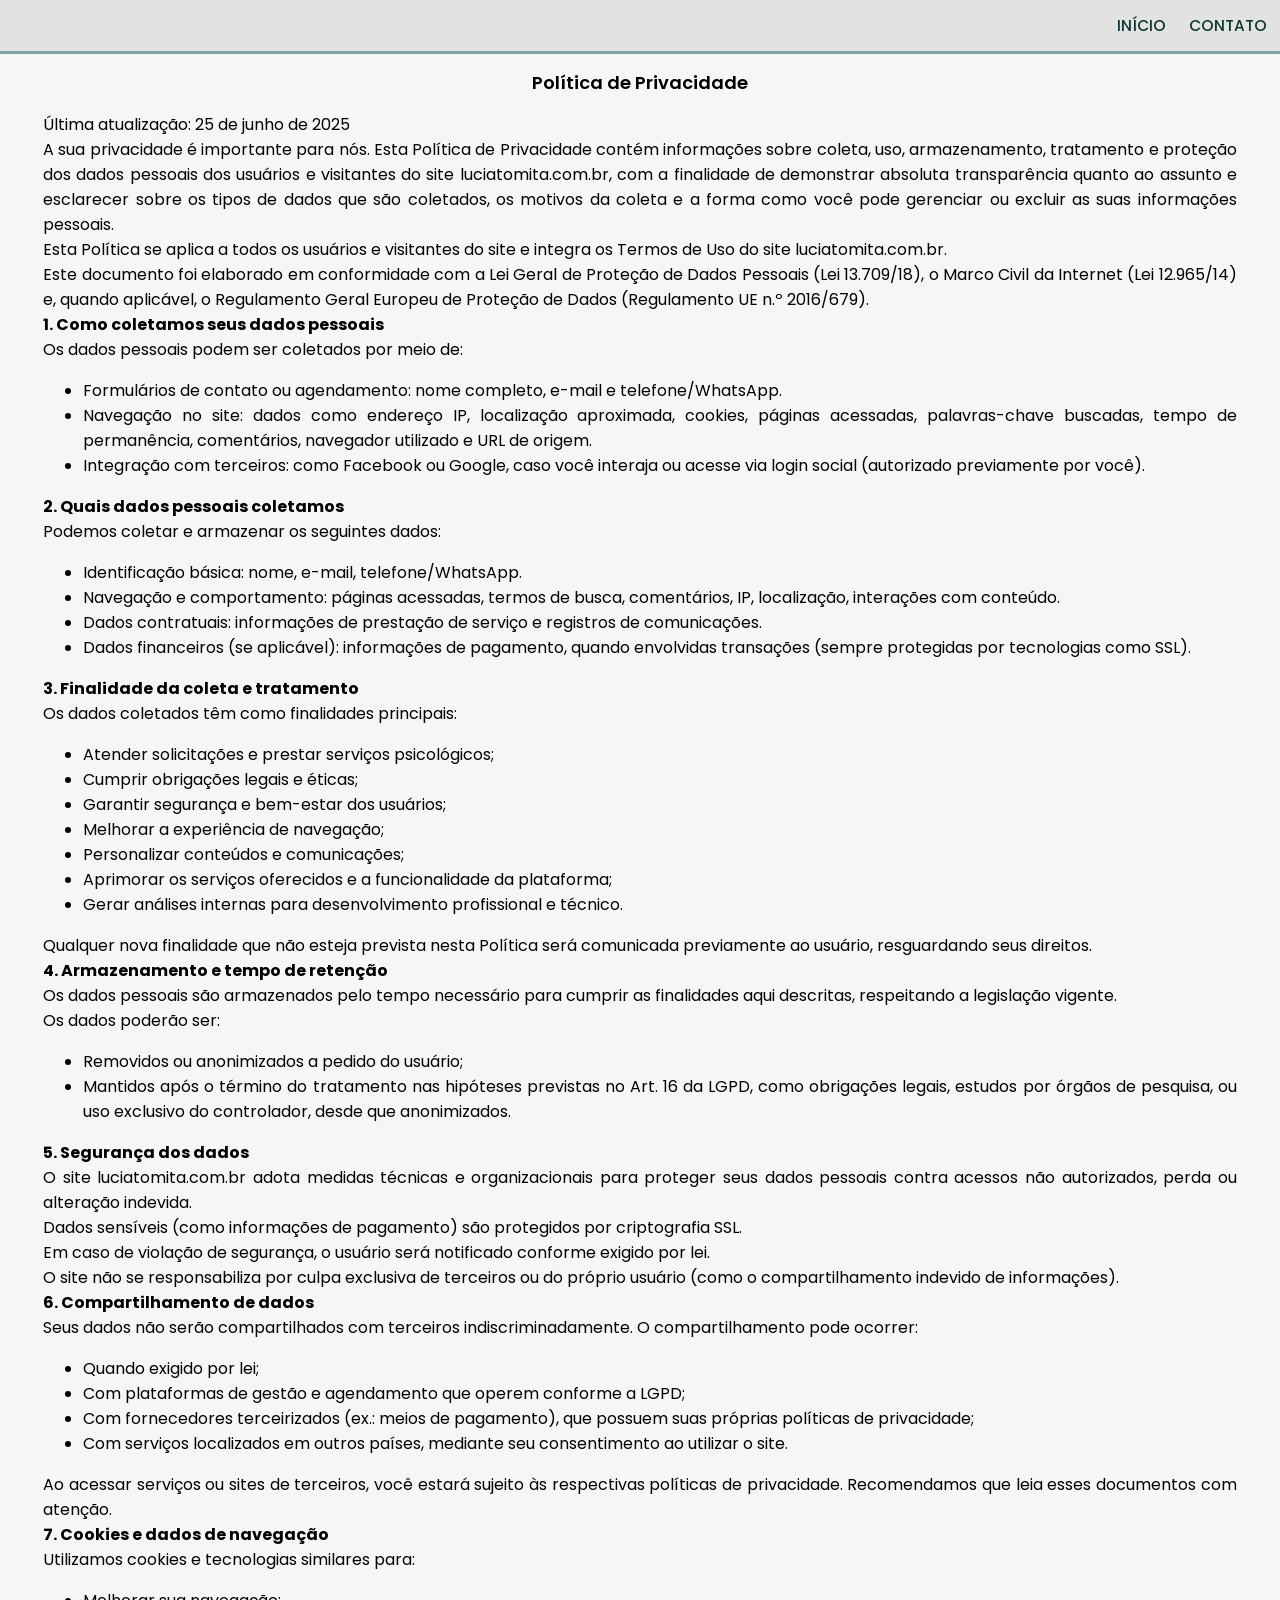
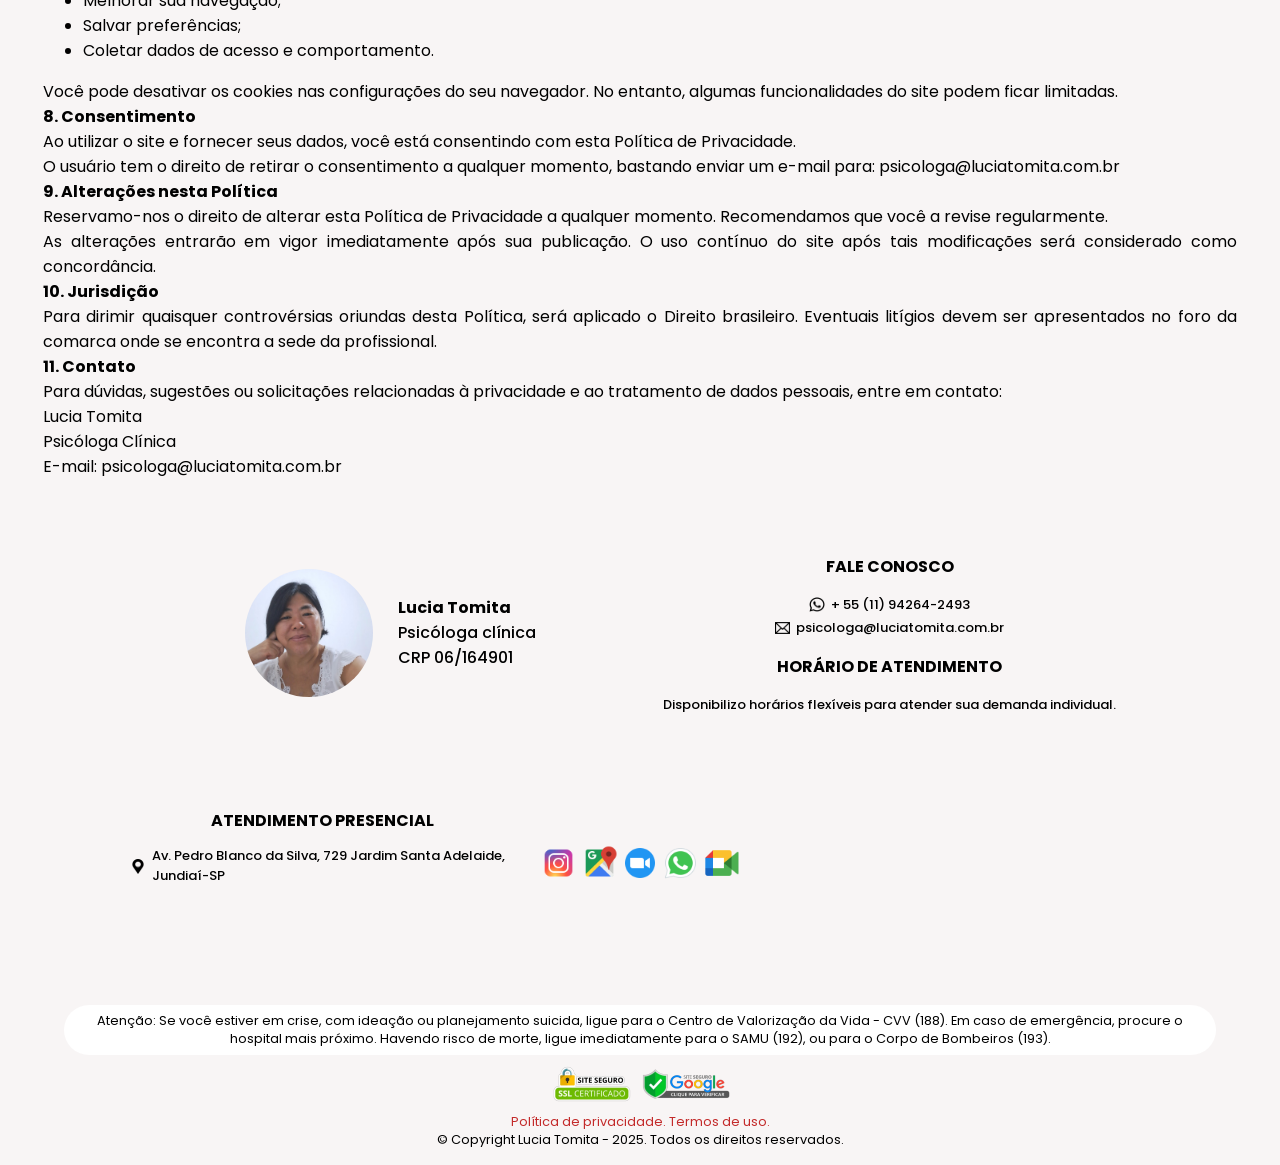
<file: privacy.html>
<!DOCTYPE html>
<html lang="pt-br">
<head>
    <meta charset="UTF-8">
    <meta name="viewport" content="width=device-width, initial-scale=1.0">
    <link rel="stylesheet" type="text/css" href="style.css" />
    <title>Política de privacidade</title>
    <script src="version.js"></script>
</head>
<body>
    <header>
        <!-- Botão Hambúrguer -->
        <div id="open-menu-btn"><img src="images/menu.svg" alt="Abrir Menu"></div>

        <!-- Barra de navegação -->
        <nav>
            <div id="close-menu-btn">
                <img src="images/fechar.svg" alt="Fechar Menu">
            </div>
            <a href="">INÍCIO</a>
            <a href="#contact">CONTATO</a>
        </nav>
    </header>
    <main>
        <section id="privacy">
            <h1>Política de Privacidade</h1>
            <p>
                Última atualização: 25 de junho de 2025<br>
                A sua privacidade é importante para nós. Esta Política de Privacidade contém informações sobre coleta, uso, armazenamento, tratamento e proteção dos dados pessoais dos usuários e visitantes do site luciatomita.com.br, com a finalidade de demonstrar absoluta transparência quanto ao assunto e esclarecer sobre os tipos de dados que são coletados, os motivos da coleta e a forma como você pode gerenciar ou excluir as suas informações pessoais.<br>
                Esta Política se aplica a todos os usuários e visitantes do site e integra os Termos de Uso do site luciatomita.com.br.<br>
                Este documento foi elaborado em conformidade com a Lei Geral de Proteção de Dados Pessoais (Lei 13.709/18), o Marco Civil da Internet (Lei 12.965/14) e, quando aplicável, o Regulamento Geral Europeu de Proteção de Dados (Regulamento UE n.º 2016/679).<br>
                <strong>1. Como coletamos seus dados pessoais</strong><br>
                Os dados pessoais podem ser coletados por meio de:
            </p>
            <ul>
                <li>Formulários de contato ou agendamento: nome completo, e-mail e telefone/WhatsApp.</li>
                <li>Navegação no site: dados como endereço IP, localização aproximada, cookies, páginas acessadas, palavras-chave buscadas, tempo de permanência, comentários, navegador utilizado e URL de origem.</li>
                <li>Integração com terceiros: como Facebook ou Google, caso você interaja ou acesse via login social (autorizado previamente por você).</li>
            </ul>
            <p>
                <strong>2. Quais dados pessoais coletamos</strong><br>
                Podemos coletar e armazenar os seguintes dados:
            </p>
            <ul>
                <li>Identificação básica: nome, e-mail, telefone/WhatsApp.</li>
                <li>Navegação e comportamento: páginas acessadas, termos de busca, comentários, IP, localização, interações com conteúdo.</li>
                <li>Dados contratuais: informações de prestação de serviço e registros de comunicações.</li>
                <li>Dados financeiros (se aplicável): informações de pagamento, quando envolvidas transações (sempre protegidas por tecnologias como SSL).</li>
            </ul>
            <p>
                <strong>3. Finalidade da coleta e tratamento</strong><br>
                Os dados coletados têm como finalidades principais:
            </p>
            <ul>
                <li>Atender solicitações e prestar serviços psicológicos;</li>
                <li>Cumprir obrigações legais e éticas;</li>
                <li>Garantir segurança e bem-estar dos usuários;</li>
                <li>Melhorar a experiência de navegação;</li>
                <li>Personalizar conteúdos e comunicações;</li>
                <li>Aprimorar os serviços oferecidos e a funcionalidade da plataforma;</li>
                <li>Gerar análises internas para desenvolvimento profissional e técnico.</li>
            </ul>
            <p>
                Qualquer nova finalidade que não esteja prevista nesta Política será comunicada previamente ao usuário, resguardando seus direitos.<br>
                <strong>4. Armazenamento e tempo de retenção</strong><br>
                Os dados pessoais são armazenados pelo tempo necessário para cumprir as finalidades aqui descritas, respeitando a legislação vigente.<br>
                Os dados poderão ser:
            </p>
                <ul>
                    <li>Removidos ou anonimizados a pedido do usuário;</li>
                    <li>Mantidos após o término do tratamento nas hipóteses previstas no Art. 16 da LGPD, como obrigações legais, estudos por órgãos de pesquisa, ou uso exclusivo do controlador, desde que anonimizados.</li>
                </ul>
            <p>
                <strong>5. Segurança dos dados</strong><br>
                O site luciatomita.com.br adota medidas técnicas e organizacionais para proteger seus dados pessoais contra acessos não autorizados, perda ou alteração indevida.<br>
                Dados sensíveis (como informações de pagamento) são protegidos por criptografia SSL.<br>
                Em caso de violação de segurança, o usuário será notificado conforme exigido por lei.<br>
                O site não se responsabiliza por culpa exclusiva de terceiros ou do próprio usuário (como o compartilhamento indevido de informações).<br>
                <strong>6. Compartilhamento de dados</strong><br>
                Seus dados não serão compartilhados com terceiros indiscriminadamente. O compartilhamento pode ocorrer:
            </p>
            <ul>
                <li>Quando exigido por lei;</li>
                <li>Com plataformas de gestão e agendamento que operem conforme a LGPD;</li>
                <li>Com fornecedores terceirizados (ex.: meios de pagamento), que possuem suas próprias políticas de privacidade;</li>
                <li>Com serviços localizados em outros países, mediante seu consentimento ao utilizar o site.</li>
            </ul>
            <p>
                Ao acessar serviços ou sites de terceiros, você estará sujeito às respectivas políticas de privacidade. Recomendamos que leia esses documentos com atenção.<br>
                <strong>7. Cookies e dados de navegação</strong><br>
                Utilizamos cookies e tecnologias similares para:
            </p>
            <ul>
                <li>Melhorar sua navegação;</li>
                <li>Salvar preferências;</li>
                <li>Coletar dados de acesso e comportamento.</li>
            </ul>
            <p>
                Você pode desativar os cookies nas configurações do seu navegador. No entanto, algumas funcionalidades do site podem ficar limitadas.<br>
                <strong>8. Consentimento</strong><br>
                Ao utilizar o site e fornecer seus dados, você está consentindo com esta Política de Privacidade.<br>
                O usuário tem o direito de retirar o consentimento a qualquer momento, bastando enviar um e-mail para: psicologa@luciatomita.com.br<br>
                <strong>9. Alterações nesta Política</strong><br>
                Reservamo-nos o direito de alterar esta Política de Privacidade a qualquer momento. Recomendamos que você a revise regularmente.<br>
                As alterações entrarão em vigor imediatamente após sua publicação. O uso contínuo do site após tais modificações será considerado como concordância.<br>
                <strong>10. Jurisdição</strong><br>
                Para dirimir quaisquer controvérsias oriundas desta Política, será aplicado o Direito brasileiro. Eventuais litígios devem ser apresentados no foro da comarca onde se encontra a sede da profissional.<br>
                <strong>11. Contato</strong><br>
                Para dúvidas, sugestões ou solicitações relacionadas à privacidade e ao tratamento de dados pessoais, entre em contato:<br>
                Lucia Tomita<br>
                Psicóloga Clínica<br>
                E-mail: psicologa@luciatomita.com.br<br>
            </p>
        </section>
        <section id="contact">
            <div id="profile">
                <!-- Foto -->
                <img src="images/contato.jpg" alt="Foto da psicóloga Lucia Tomita">

                <!-- Perfil -->
                <p><strong>Lucia Tomita</strong><br>Psicóloga clínica<br>CRP 06/164901</p>
            </div>
            <div id="info">
                <h3>FALE CONOSCO</h3>

                <!-- WhatsApp -->
                <a href="https://wa.me/5511942642493">
                    <img src="images/whatsapp.png" alt="Whatsapp">
                    + 55 (11) 94264-2493
                </a>

                <!-- Email -->
                <a href="mailto:psicologa@luciatomita.com.br">
                    <img src="images/email.png" alt="Email">
                    psicologa@luciatomita.com.br
                </a>

                <h3>HORÁRIO DE ATENDIMENTO</h3>
                <p>Disponibilizo horários flexíveis para atender sua demanda individual.</p>
            </div>
        </section>
        <section id="loc-info">
            <div id="mobile-div" class="jp">
                <div id="address">
                    <h3>ATENDIMENTO PRESENCIAL</h3>
                    <p>
                        <img src="images/localizacao.png" alt="Endereço">
                        Av. Pedro Blanco da Silva, 729 Jardim Santa Adelaide, Jundiaí-SP
                    </p>
                </div>
                <div id="socials" class="jp">
                    <div>
                        <a href="https://www.instagram.com/psicologaluciatomita">
                            <img src="images/location-instagram.png" alt="Instagram">
                        </a>
                        <a href="https://maps.app.goo.gl/CDmAZcmFQo18foFU6">
                            <img src="images/location-maps.png" alt="Localização no Google Maps">
                        </a>
                        <a href="https://www.zoom.com/">
                            <img src="images/location-zoom.png" alt="Zoom">
                        </a>
                        <a href="https://wa.me/5511942642493">
                            <img src="images/location-whatsapp.png" alt="WhatsApp">
                        </a>
                        <a href="https://meet.google.com">
                            <img src="images/location-meet.png" alt="Google Meet">
                        </a>
                    </div>
                </div>
                <div name="maps">
                    <iframe src="https://www.google.com/maps/embed?pb=!1m14!1m8!1m3!1d14669.093485860372!2d-46.897128!3d-23.196706000000002!3m2!1i1024!2i768!4f13.1!3m3!1m2!1s0x94cf2698d87f980d%3A0x1b468725ede9a4a2!2sBelvedere%20Plaza!5e0!3m2!1spt-BR!2sbr!4v1771553439759!5m2!1spt-BR!2sbr" width="600" height="450" style="border:0;" allowfullscreen="" loading="lazy" referrerpolicy="no-referrer-when-downgrade"></iframe>
                </div>
            </div>
        </section>
    </main>
    <footer>
        <p id="disclaimer">
            Atenção: Se você estiver em crise, com ideação ou planejamento suicida, ligue para o Centro de Valorização da Vida - CVV (188). Em caso de emergência, procure o hospital mais próximo. Havendo risco de morte, ligue imediatamente para o SAMU (192), ou para o Corpo de Bombeiros (193).
        </p>
        <img src="images/footer.png" alt="Certificado de site seguro">
        <p id="politica">
            <a href="privacy.html">Política de privacidade.</a>
            <a href="usage.html">Termos de uso.</a>
        </p>
        <p>© Copyright Lucia Tomita - 2025. Todos os direitos reservados.</p>
    </footer>
</body>
</html>
<script>
    // Menu mobile
    const menuBtn = document.getElementById('open-menu-btn');
    const closeBtn = document.getElementById('close-menu-btn');
    const mobileMenu = document.querySelector('header nav');

    // Abrir menu
    menuBtn.addEventListener('click', () => {
        mobileMenu.classList.add('active');
    });

    // Fechar menu
    document.querySelectorAll('header nav a').forEach(link => {
        link.addEventListener('click', () => {
            mobileMenu.classList.remove('active');
        });
    });
    closeBtn.addEventListener('click', () => {
        mobileMenu.classList.remove('active');
    });

    const dinamicnav = document.querySelector('a');
    SiteVersion.init(function(v) {
        dinamicnav.href = v === 'BR' ? 'indexBR.html' : 'indexJP.html';
    });
</script>
</file>
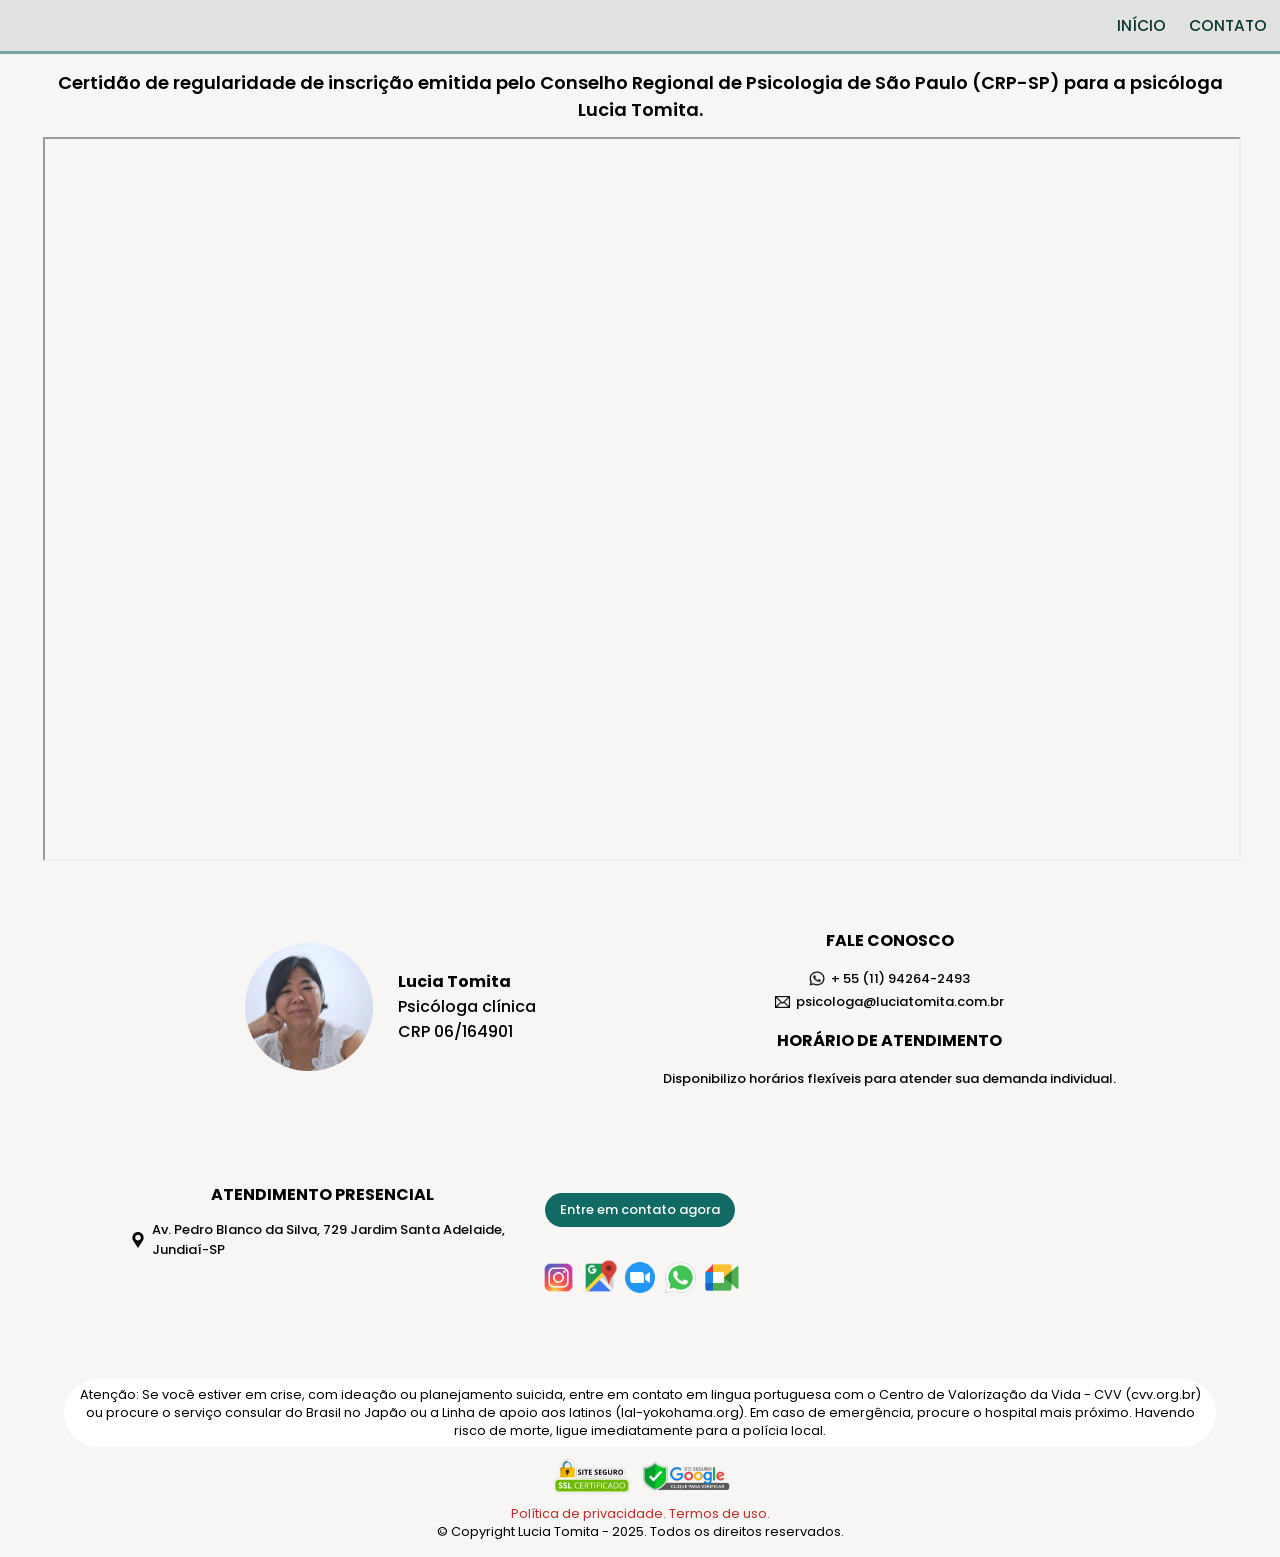
<file: regularity.html>
<!DOCTYPE html>
<html lang="pt-br">
<head>
    <meta charset="UTF-8">
    <meta name="viewport" content="width=device-width, initial-scale=1.0">
    <link rel="stylesheet" type="text/css" href="style.css" />
    <title>Certidão de Regularidade</title>
</head>
<body>
    <header>
        <!-- Botão Hambúrguer -->
        <div id="open-menu-btn"><img src="images/menu.svg" alt="Abrir Menu"></div>

        <!-- Barra de navegação -->
        <nav>
            <div id="close-menu-btn">
                <img src="images/fechar.svg" alt="Fechar Menu">
            </div>
            <a href="indexJP.html">INÍCIO</a>
            <a href="#contact">CONTATO</a>
        </nav>
    </header>
    <main>
        <section id="certification">
            <h1>Certidão de regularidade de inscrição emitida pelo Conselho Regional de Psicologia de São Paulo (CRP-SP) para a psicóloga Lucia Tomita.</h1>
            <iframe src="assets/CERTIDAO-DE-REGULARIDADE.pdf" width="100%" height="600px">
                <p>Seu navegador não suporta PDFs. Por favor baixe o PDF para vê-lo: <a href="assets/CERTIDAO-DE-REGULARIDADE.pdf">Download PDF</a></p>
            </iframe>
        </section>
        <section id="contact">
            <div id="profile">
                <!-- Foto -->
                <img src="images/contato.jpg" alt="Foto da psicóloga Lucia Tomita">

                <!-- Perfil -->
                <p><strong>Lucia Tomita</strong><br>Psicóloga clínica<br>CRP 06/164901</p>
            </div>
            <div id="info">
                <h3>FALE CONOSCO</h3>

                <!-- WhatsApp -->
                <a href="https://wa.me/5511942642493">
                    <img src="images/whatsapp.png" alt="Whatsapp">
                    + 55 (11) 94264-2493
                </a>

                <!-- Email -->
                <a href="mailto:psicologa@luciatomita.com.br">
                    <img src="images/email.png" alt="Email">
                    psicologa@luciatomita.com.br
                </a>

                <h3>HORÁRIO DE ATENDIMENTO</h3>
                <p>Disponibilizo horários flexíveis para atender sua demanda individual.</p>
            </div>
        </section>
        <section id="loc-info">
            <div id="mobile-div" class="jp">
                <div id="address">
                    <h3>ATENDIMENTO PRESENCIAL</h3>
                    <p>
                        <img src="images/localizacao.png" alt="Endereço">
                        Av. Pedro Blanco da Silva, 729 Jardim Santa Adelaide, Jundiaí-SP
                    </p>
                </div>
                <div id="socials" class="jp">
                    <a href="contact.html">
                        <button type="button">Entre em contato agora</button>
                    </a>
                    <div>
                        <a href="https://www.instagram.com/psicologaluciatomita">
                            <img src="images/location-instagram.png" alt="Instagram">
                        </a>
                        <a href="https://maps.app.goo.gl/CDmAZcmFQo18foFU6">
                            <img src="images/location-maps.png" alt="Localização no Google Maps">
                        </a>
                        <a href="https://www.zoom.com/">
                            <img src="images/location-zoom.png" alt="Zoom">
                        </a>
                        <a href="https://wa.me/5511942642493">
                            <img src="images/location-whatsapp.png" alt="WhatsApp">
                        </a>
                        <a href="https://meet.google.com">
                            <img src="images/location-meet.png" alt="Google Meet">
                        </a>
                    </div>
                </div>
                <div name="maps">
                    <iframe src="https://www.google.com/maps/embed?pb=!1m14!1m8!1m3!1d14669.093485860372!2d-46.897128!3d-23.196706000000002!3m2!1i1024!2i768!4f13.1!3m3!1m2!1s0x94cf2698d87f980d%3A0x1b468725ede9a4a2!2sBelvedere%20Plaza!5e0!3m2!1spt-BR!2sbr!4v1771553439759!5m2!1spt-BR!2sbr" width="600" height="450" style="border:0;" allowfullscreen="" loading="lazy" referrerpolicy="no-referrer-when-downgrade"></iframe>
                </div>
            </div>
        </section>
    </main>
    <footer>
        <p id="disclaimer">
            Atenção: Se você estiver em crise, com ideação ou planejamento suicida, entre em contato em lingua portuguesa com o Centro de Valorização da Vida - CVV (cvv.org.br) ou procure o serviço consular do Brasil no Japão ou a Linha de apoio aos latinos (lal-yokohama.org). Em caso de emergência, procure o hospital mais próximo. Havendo risco de morte, ligue imediatamente para a polícia local.
        </p>
        <img src="images/footer.png" alt="Certificado de site seguro">
        <p id="politica">
            <a href="privacy.html">Política de privacidade.</a>
            <a href="usage.html">Termos de uso.</a>
        </p>
        <p>© Copyright Lucia Tomita - 2025. Todos os direitos reservados.</p>
    </footer>
</body>
</html>
<script>
    // Menu mobile
    const menuBtn = document.getElementById('open-menu-btn');
    const closeBtn = document.getElementById('close-menu-btn');
    const mobileMenu = document.querySelector('header nav');

    // Abrir menu
    menuBtn.addEventListener('click', () => {
        mobileMenu.classList.add('active');
    });

    // Fechar menu
    document.querySelectorAll('header nav a').forEach(link => {
        link.addEventListener('click', () => {
            mobileMenu.classList.remove('active');
        });
    });
    closeBtn.addEventListener('click', () => {
        mobileMenu.classList.remove('active');
    });
</script>
</file>
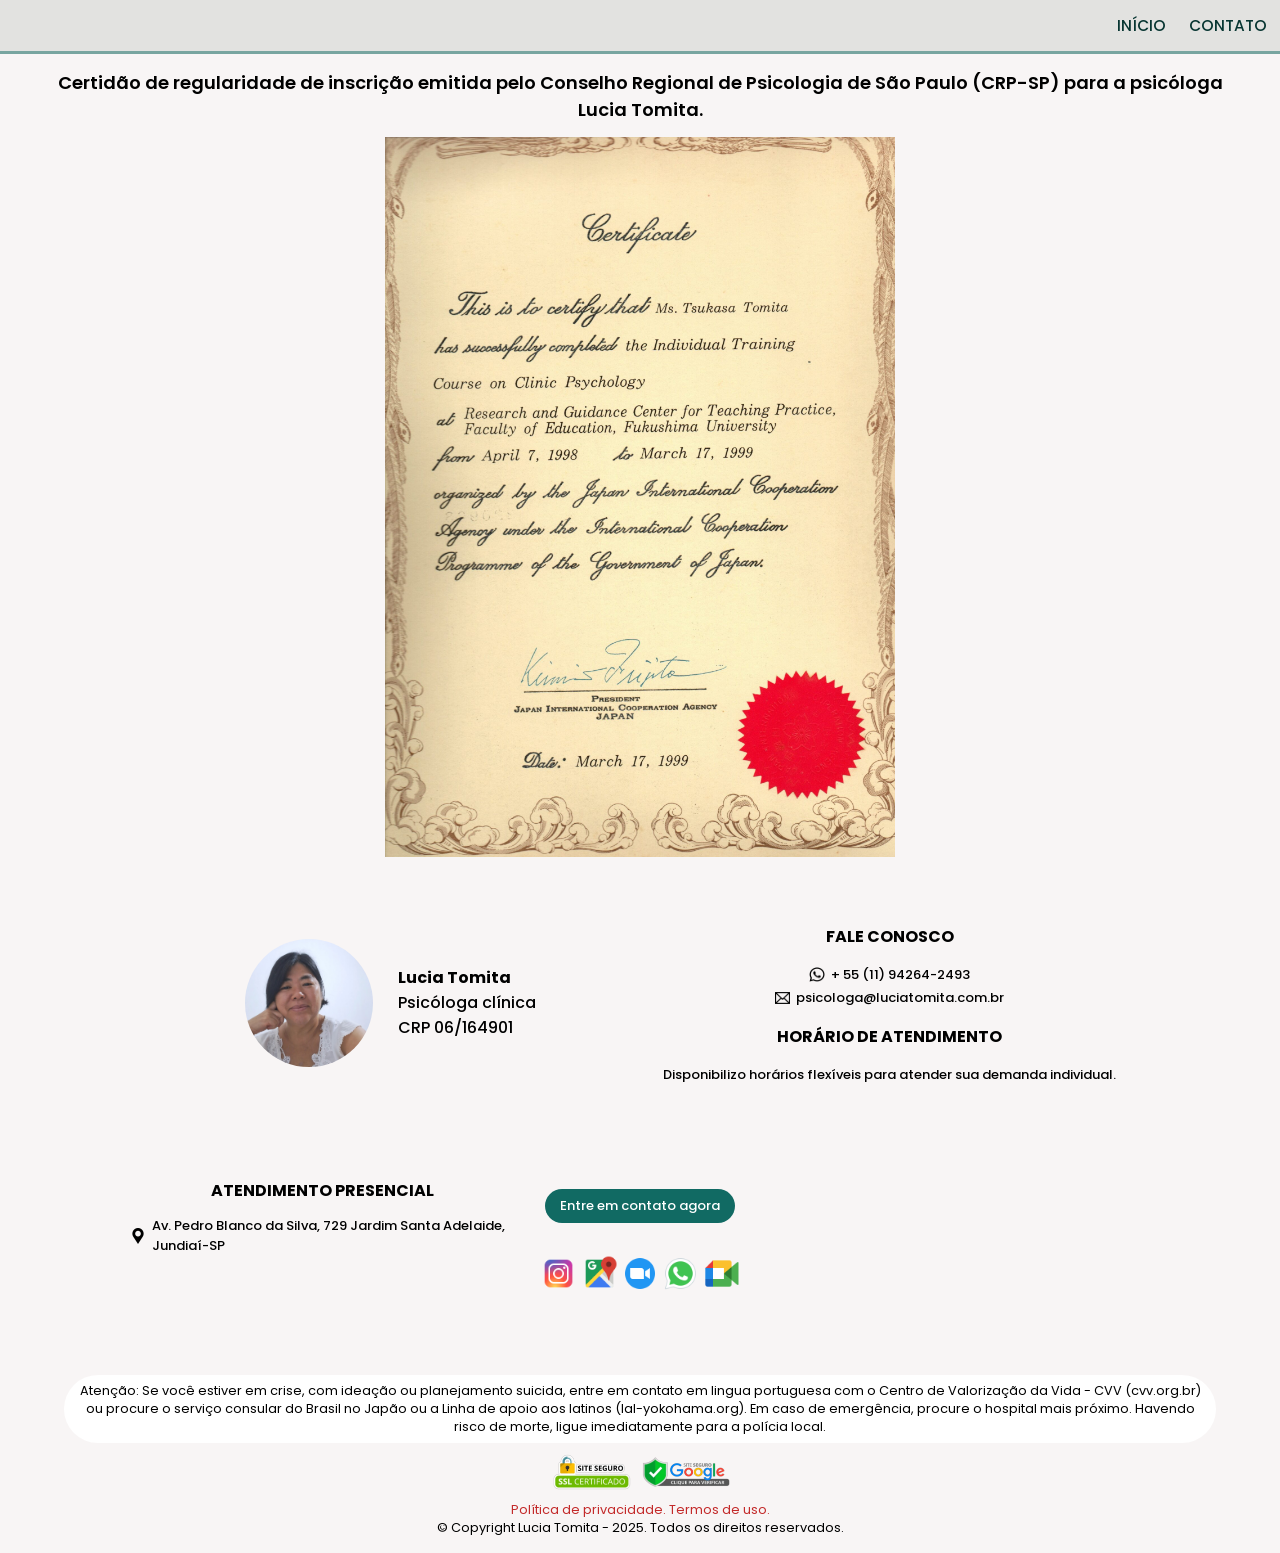
<file: specialization.html>
<!DOCTYPE html>
<html lang="pt-br">
<head>
    <meta charset="UTF-8">
    <meta name="viewport" content="width=device-width, initial-scale=1.0">
    <link rel="stylesheet" type="text/css" href="style.css" />
    <title>Certificado de Especialização</title>
</head>
<body>
    <header>
        <!-- Botão Hambúrguer -->
        <div id="open-menu-btn"><img src="images/menu.svg" alt="Abrir Menu"></div>

        <!-- Barra de navegação -->
        <nav>
            <div id="close-menu-btn">
                <img src="images/fechar.svg" alt="Fechar Menu">
            </div>
            <a href="indexJP.html">INÍCIO</a>
            <a href="#contact">CONTATO</a>
        </nav>
    </header>
    <main>
        <section id="certification">
            <h1>Certidão de regularidade de inscrição emitida pelo Conselho Regional de Psicologia de São Paulo (CRP-SP) para a psicóloga Lucia Tomita.</h1>
            <img src="assets/CERTIFICADO-DE-ESPECIALIZACAO.jpg" alt="Certificado de especialização">
        </section>
        <section id="contact">
            <div id="profile">
                <!-- Foto -->
                <img src="images/contato.jpg" alt="Foto da psicóloga Lucia Tomita">

                <!-- Perfil -->
                <p><strong>Lucia Tomita</strong><br>Psicóloga clínica<br>CRP 06/164901</p>
            </div>
            <div id="info">
                <h3>FALE CONOSCO</h3>

                <!-- WhatsApp -->
                <a href="https://wa.me/5511942642493">
                    <img src="images/whatsapp.png" alt="Whatsapp">
                    + 55 (11) 94264-2493
                </a>

                <!-- Email -->
                <a href="mailto:psicologa@luciatomita.com.br">
                    <img src="images/email.png" alt="Email">
                    psicologa@luciatomita.com.br
                </a>

                <h3>HORÁRIO DE ATENDIMENTO</h3>
                <p>Disponibilizo horários flexíveis para atender sua demanda individual.</p>
            </div>
        </section>
        <section id="loc-info">
            <div id="mobile-div" class="jp">
                <div id="address">
                    <h3>ATENDIMENTO PRESENCIAL</h3>
                    <p>
                        <img src="images/localizacao.png" alt="Endereço">
                        Av. Pedro Blanco da Silva, 729 Jardim Santa Adelaide, Jundiaí-SP
                    </p>
                </div>
                <div id="socials" class="jp">
                    <a href="contact.html">
                        <button type="button">Entre em contato agora</button>
                    </a>
                    <div>
                        <a href="https://www.instagram.com/psicologaluciatomita">
                            <img src="images/location-instagram.png" alt="Instagram">
                        </a>
                        <a href="https://maps.app.goo.gl/CDmAZcmFQo18foFU6">
                            <img src="images/location-maps.png" alt="Localização no Google Maps">
                        </a>
                        <a href="https://www.zoom.com/">
                            <img src="images/location-zoom.png" alt="Zoom">
                        </a>
                        <a href="https://wa.me/5511942642493">
                            <img src="images/location-whatsapp.png" alt="WhatsApp">
                        </a>
                        <a href="https://meet.google.com">
                            <img src="images/location-meet.png" alt="Google Meet">
                        </a>
                    </div>
                </div>
                <div name="maps">
                    <iframe src="https://www.google.com/maps/embed?pb=!1m14!1m8!1m3!1d14669.093485860372!2d-46.897128!3d-23.196706000000002!3m2!1i1024!2i768!4f13.1!3m3!1m2!1s0x94cf2698d87f980d%3A0x1b468725ede9a4a2!2sBelvedere%20Plaza!5e0!3m2!1spt-BR!2sbr!4v1771553439759!5m2!1spt-BR!2sbr" width="600" height="450" style="border:0;" allowfullscreen="" loading="lazy" referrerpolicy="no-referrer-when-downgrade"></iframe>
                </div>
            </div>
        </section>
    </main>
    <footer>
        <p id="disclaimer">
            Atenção: Se você estiver em crise, com ideação ou planejamento suicida, entre em contato em lingua portuguesa com o Centro de Valorização da Vida - CVV (cvv.org.br) ou procure o serviço consular do Brasil no Japão ou a Linha de apoio aos latinos (lal-yokohama.org). Em caso de emergência, procure o hospital mais próximo. Havendo risco de morte, ligue imediatamente para a polícia local.
        </p>
        <img src="images/footer.png" alt="Certificado de site seguro">
        <p id="politica">
            <a href="privacy.html">Política de privacidade.</a>
            <a href="usage.html">Termos de uso.</a>
        </p>
        <p>© Copyright Lucia Tomita - 2025. Todos os direitos reservados.</p>
    </footer>
</body>
</html>
<script>
    // Menu mobile
    const menuBtn = document.getElementById('open-menu-btn');
    const closeBtn = document.getElementById('close-menu-btn');
    const mobileMenu = document.querySelector('header nav');

    // Abrir menu
    menuBtn.addEventListener('click', () => {
        mobileMenu.classList.add('active');
    });

    // Fechar menu
    document.querySelectorAll('header nav a').forEach(link => {
        link.addEventListener('click', () => {
            mobileMenu.classList.remove('active');
        });
    });
    closeBtn.addEventListener('click', () => {
        mobileMenu.classList.remove('active');
    });
</script>
</file>
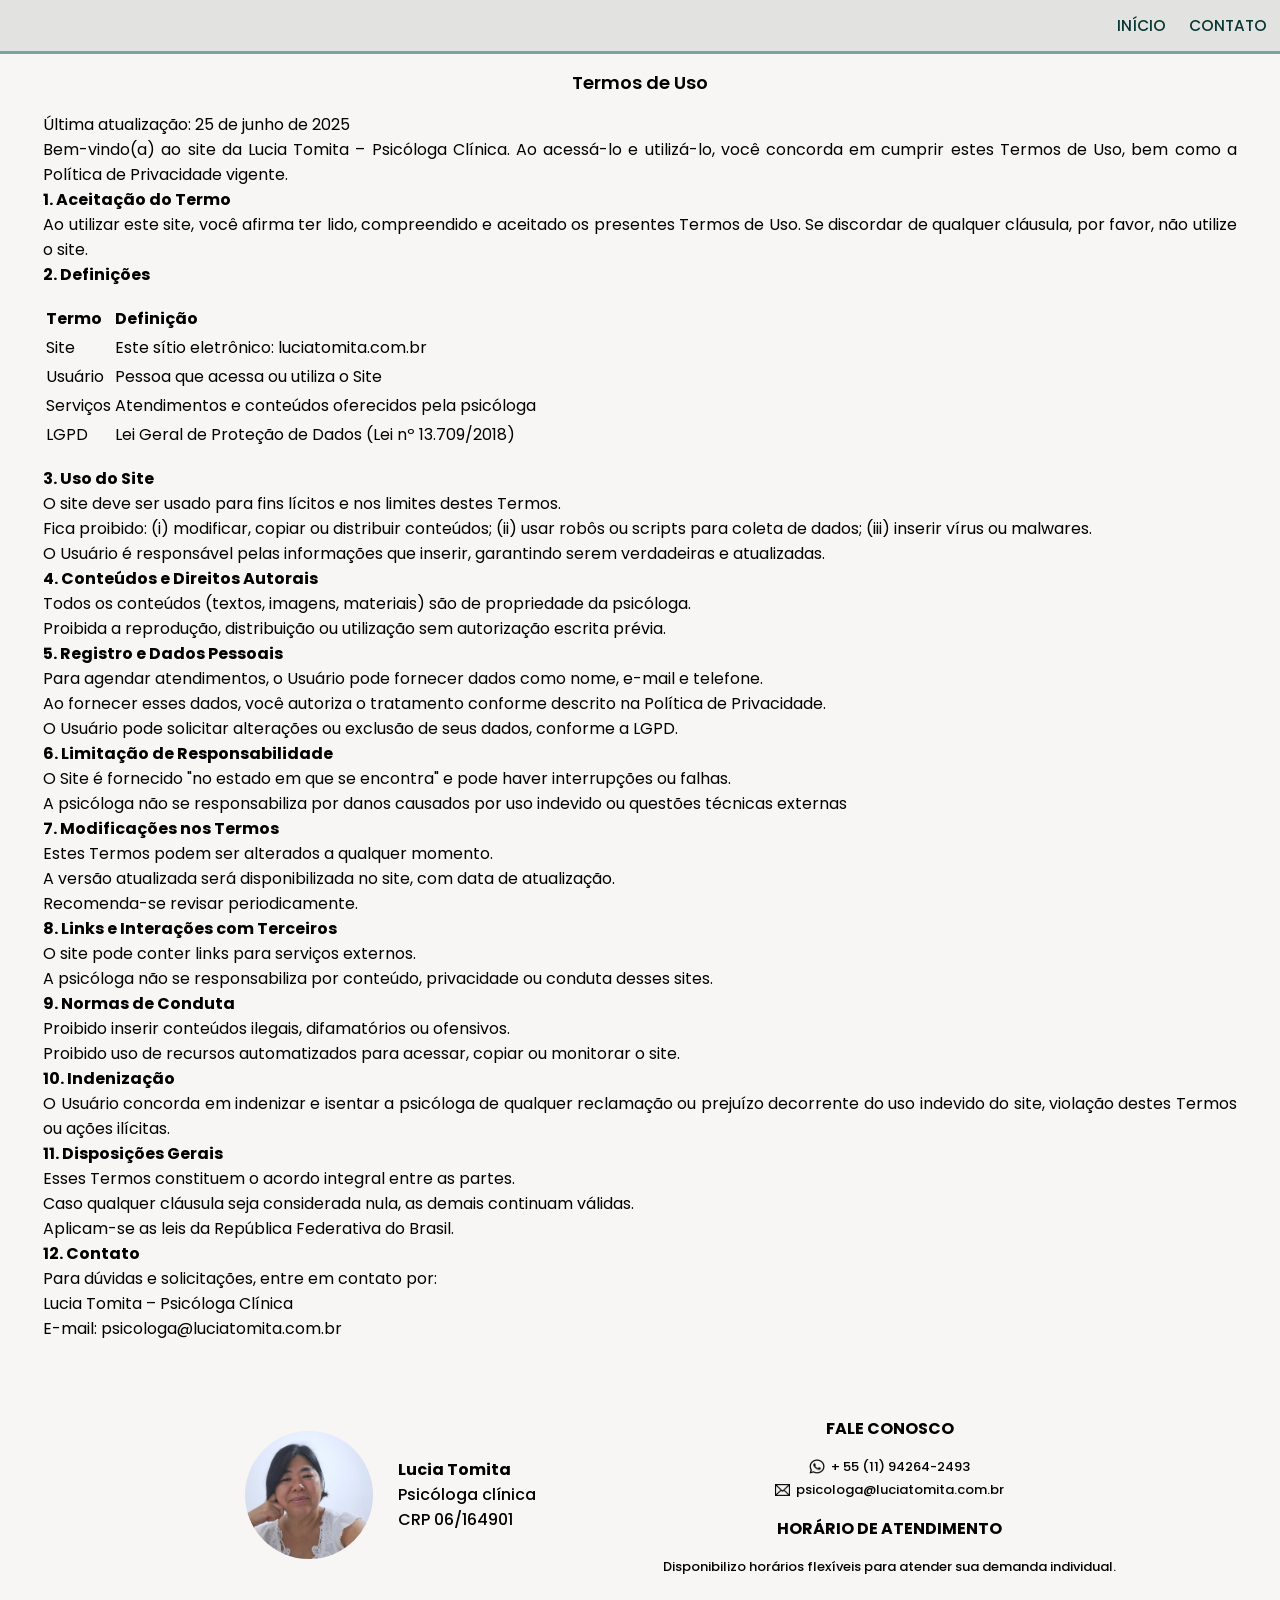
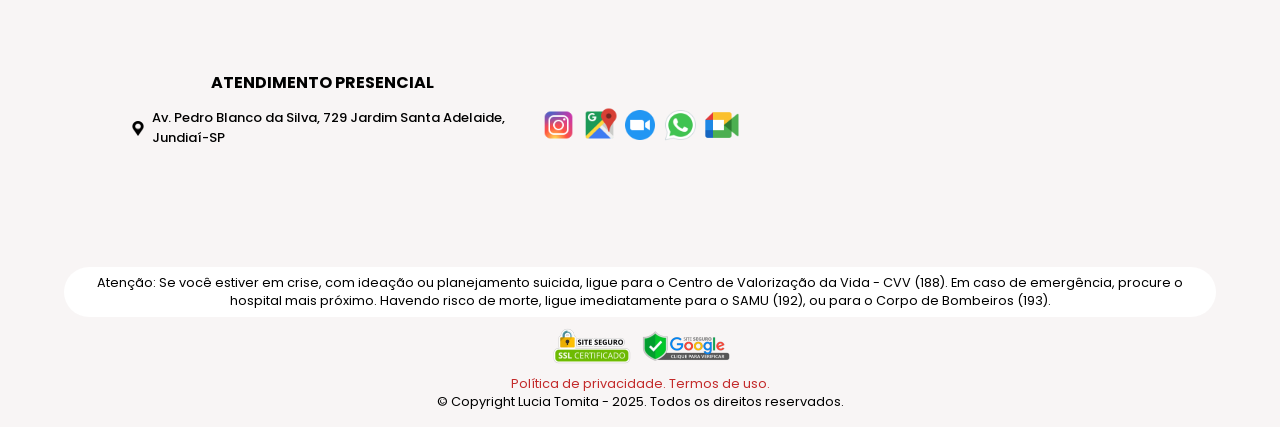
<file: usage.html>
<!DOCTYPE html>
<html lang="pt-br">
<head>
    <meta charset="UTF-8">
    <meta name="viewport" content="width=device-width, initial-scale=1.0">
    <link rel="stylesheet" type="text/css" href="style.css" />
    <title>Termos de Uso</title>
    <script src="version.js"></script>
</head>
<body>
    <header>
        <!-- Botão Hambúrguer -->
        <div id="open-menu-btn"><img src="images/menu.svg" alt="Abrir Menu"></div>

        <!-- Barra de navegação -->
        <nav>
            <div id="close-menu-btn">
                <img src="images/fechar.svg" alt="Fechar Menu">
            </div>
            <a href="">INÍCIO</a>
            <a href="#contact">CONTATO</a>
        </nav>
    </header>
    <main>
        <section id="usage">
            <h1>Termos de Uso</h1>
            <p>
                Última atualização: 25 de junho de 2025<br>
                Bem-vindo(a) ao site da Lucia Tomita – Psicóloga Clínica. Ao acessá-lo e utilizá-lo, você concorda em cumprir estes Termos de Uso, bem como a Política de Privacidade vigente.<br>
                <strong>1. Aceitação do Termo</strong><br>
                Ao utilizar este site, você afirma ter lido, compreendido e aceitado os presentes Termos de Uso. Se discordar de qualquer cláusula, por favor, não utilize o site.<br>
                <strong>2. Definições</strong><br>
            </p>
            <table>
                <thead>
                    <tr>
                        <th>Termo</th>
                        <th>Definição</th>
                    </tr>
                </thead>
                <tbody>
                    <tr>
                        <td>Site</td>
                        <td>Este sítio eletrônico: luciatomita.com.br</td>
                    </tr>
                    <tr>
                        <td>Usuário</td>
                        <td>Pessoa que acessa ou utiliza o Site</td>
                    </tr>
                    <tr>
                        <td>Serviços</td>
                        <td>Atendimentos e conteúdos oferecidos pela psicóloga</td>
                    </tr>
                    <tr>
                        <td>LGPD</td>
                        <td>Lei Geral de Proteção de Dados (Lei nº 13.709/2018)</td>
                    </tr>
                </tbody>
            </table>
            <p>
                <strong>3. Uso do Site</strong><br>
                O site deve ser usado para fins lícitos e nos limites destes Termos.<br>
                Fica proibido: (i) modificar, copiar ou distribuir conteúdos; (ii) usar robôs ou scripts para coleta de dados; (iii) inserir vírus ou malwares.<br>
                O Usuário é responsável pelas informações que inserir, garantindo serem verdadeiras e atualizadas.<br>
                <strong>4. Conteúdos e Direitos Autorais</strong><br>
                Todos os conteúdos (textos, imagens, materiais) são de propriedade da psicóloga.<br>
                Proibida a reprodução, distribuição ou utilização sem autorização escrita prévia.<br>
                <strong>5. Registro e Dados Pessoais</strong><br>
                Para agendar atendimentos, o Usuário pode fornecer dados como nome, e-mail e telefone.<br>
                Ao fornecer esses dados, você autoriza o tratamento conforme descrito na Política de Privacidade.<br>
                O Usuário pode solicitar alterações ou exclusão de seus dados, conforme a LGPD.<br>
                <strong>6. Limitação de Responsabilidade</strong><br>
                O Site é fornecido "no estado em que se encontra" e pode haver interrupções ou falhas.<br>
                A psicóloga não se responsabiliza por danos causados por uso indevido ou questões técnicas externas<br>
                <strong>7. Modificações nos Termos</strong><br>
                Estes Termos podem ser alterados a qualquer momento.<br>
                A versão atualizada será disponibilizada no site, com data de atualização.<br>
                Recomenda-se revisar periodicamente.<br>
                <strong>8. Links e Interações com Terceiros</strong><br>
                O site pode conter links para serviços externos.<br>
                A psicóloga não se responsabiliza por conteúdo, privacidade ou conduta desses sites.<br>
                <strong>9. Normas de Conduta</strong><br>
                Proibido inserir conteúdos ilegais, difamatórios ou ofensivos.<br>
                Proibido uso de recursos automatizados para acessar, copiar ou monitorar o site.<br>
                <strong>10. Indenização</strong><br>
                O Usuário concorda em indenizar e isentar a psicóloga de qualquer reclamação ou prejuízo decorrente do uso indevido do site, violação destes Termos ou ações ilícitas.<br>
                <strong>11. Disposições Gerais</strong><br>
                Esses Termos constituem o acordo integral entre as partes.<br>
                Caso qualquer cláusula seja considerada nula, as demais continuam válidas.<br>
                Aplicam-se as leis da República Federativa do Brasil.<br>
                <strong>12. Contato</strong><br>
                Para dúvidas e solicitações, entre em contato por:<br>
                Lucia Tomita – Psicóloga Clínica<br>
                E-mail: psicologa@luciatomita.com.br<br>
            </p>
        </section>
        <section id="contact">
            <div id="profile">
                <!-- Foto -->
                <img src="images/contato.jpg" alt="Foto da psicóloga Lucia Tomita">

                <!-- Perfil -->
                <p><strong>Lucia Tomita</strong><br>Psicóloga clínica<br>CRP 06/164901</p>
            </div>
            <div id="info">
                <h3>FALE CONOSCO</h3>

                <!-- WhatsApp -->
                <a href="https://wa.me/5511942642493">
                    <img src="images/whatsapp.png" alt="Whatsapp">
                    + 55 (11) 94264-2493
                </a>

                <!-- Email -->
                <a href="mailto:psicologa@luciatomita.com.br">
                    <img src="images/email.png" alt="Email">
                    psicologa@luciatomita.com.br
                </a>

                <h3>HORÁRIO DE ATENDIMENTO</h3>
                <p>Disponibilizo horários flexíveis para atender sua demanda individual.</p>
            </div>
        </section>
        <section id="loc-info">
            <div id="mobile-div" class="jp">
                <div id="address">
                    <h3>ATENDIMENTO PRESENCIAL</h3>
                    <p>
                        <img src="images/localizacao.png" alt="Endereço">
                        Av. Pedro Blanco da Silva, 729 Jardim Santa Adelaide, Jundiaí-SP
                    </p>
                </div>
                <div id="socials" class="jp">
                    <div>
                        <a href="https://www.instagram.com/psicologaluciatomita">
                            <img src="images/location-instagram.png" alt="Instagram">
                        </a>
                        <a href="https://maps.app.goo.gl/CDmAZcmFQo18foFU6">
                            <img src="images/location-maps.png" alt="Localização no Google Maps">
                        </a>
                        <a href="https://www.zoom.com/">
                            <img src="images/location-zoom.png" alt="Zoom">
                        </a>
                        <a href="https://wa.me/5511942642493">
                            <img src="images/location-whatsapp.png" alt="WhatsApp">
                        </a>
                        <a href="https://meet.google.com">
                            <img src="images/location-meet.png" alt="Google Meet">
                        </a>
                    </div>
                </div>
                <div name="maps">
                    <iframe src="https://www.google.com/maps/embed?pb=!1m14!1m8!1m3!1d14669.093485860372!2d-46.897128!3d-23.196706000000002!3m2!1i1024!2i768!4f13.1!3m3!1m2!1s0x94cf2698d87f980d%3A0x1b468725ede9a4a2!2sBelvedere%20Plaza!5e0!3m2!1spt-BR!2sbr!4v1771553439759!5m2!1spt-BR!2sbr" width="600" height="450" style="border:0;" allowfullscreen="" loading="lazy" referrerpolicy="no-referrer-when-downgrade"></iframe>
                </div>
            </div>
        </section>
    </main>
    <footer>
        <p id="disclaimer">
            Atenção: Se você estiver em crise, com ideação ou planejamento suicida, ligue para o Centro de Valorização da Vida - CVV (188). Em caso de emergência, procure o hospital mais próximo. Havendo risco de morte, ligue imediatamente para o SAMU (192), ou para o Corpo de Bombeiros (193).
        </p>
        <img src="images/footer.png" alt="Certificado de site seguro">
        <p id="politica">
            <a href="privacy.html">Política de privacidade.</a>
            <a href="usage.html">Termos de uso.</a>
        </p>
        <p>© Copyright Lucia Tomita - 2025. Todos os direitos reservados.</p>
    </footer>
</body>
</html>
<script>
    // Menu mobile
    const menuBtn = document.getElementById('open-menu-btn');
    const closeBtn = document.getElementById('close-menu-btn');
    const mobileMenu = document.querySelector('header nav');

    // Abrir menu
    menuBtn.addEventListener('click', () => {
        mobileMenu.classList.add('active');
    });

    // Fechar menu
    document.querySelectorAll('header nav a').forEach(link => {
        link.addEventListener('click', () => {
            mobileMenu.classList.remove('active');
        });
    });
    closeBtn.addEventListener('click', () => {
        mobileMenu.classList.remove('active');
    });

    const dinamicnav = document.querySelector('a');
    SiteVersion.init(function(v) {
        dinamicnav.href = v === 'BR' ? 'indexBR.html' : 'indexJP.html';
    });
</script>
</file>
<file: style.css>
@import url('https://fonts.googleapis.com/css2?family=Poppins:ital,wght@0,100;0,200;0,300;0,400;0,500;0,600;0,700;0,800;0,900;1,100;1,200;1,300;1,400;1,500;1,600;1,700;1,800;1,900&display=swap');

/* RESOLUÇÕES PARA TESTAR 

    PC
    1024 x 768
    1280 x 720
    1366 x 768
    1536 x 864
    1600 x 900
    1920 x 1080

    MOBILE
    360 x 640
    360 x 800
    393 x 873
    412 x 892
    412 x 915
    414 x 896
*/

/* VARIÁVEIS */
:root {
    --main-text-color: #116A63;
    --main-background-color: #ffffff;
    --secondary-background-color: #F8F5F5;
    --hero-background-color: #e2e2e0;
    --highlight-color: #D6FFFF;
    --side-margin: 10px;
    --main-font-family: "Poppins", sans-serif;
}

/* RESET */
html, body { margin: 0; padding: 0; background-color: var(--main-background-color); }
html { scroll-behavior: smooth; scroll-padding-top: 4rem; }
* { font-family: var(--main-font-family); }

h2 {
    font-size: x-large;
    font-weight: 600;
    letter-spacing: -1px;
    color: var(--main-text-color);
}

section { align-content: center; text-align: center; padding: 2.7rem 0; }

/* CABEÇALHO */
header {
    padding: 1vw;
    background-color: var(--hero-background-color);
    border-bottom: solid 3px rgb(17, 106, 99, .5);
    position: sticky;
    top: 0;
    z-index: 100;
    align-items: right;
    align-content: right;
    text-align: right;
}

header nav {
    display: inline-flex;
    list-style-type: none;
    font-size: .95vw;
    font-weight: 500;
    gap: 1.8vw;
    padding: 0;
    margin: 0;
}

header nav a { text-decoration: none; color: #083632; }
header nav a:hover { color: #D4AF37; }
#open-menu-btn, #close-menu-btn { display: none; }

/* HERO */
#hero {
    position: relative;
    background-image: url(images/hero.jpg);
    background-size: cover;
    background-repeat: no-repeat;
    width: 100%;
    height: 85vh;
    padding: 0;
}

#hero.jp { background-image: url(images/heroJP.png); }
#hero #hero-background { position: relative; padding-top: 41.67%; }

#hero #logo {
    position: absolute;
    top: 10px;
    right: var(--side-margin);
    width: 23vw;
}

#hero h2 {
    position: absolute;
    font-size: xx-large;
    font-weight: 500;
    top: 25vh;
    right: var(--side-margin);
    text-align: right;
    color: var(--main-text-color);
    text-shadow: 0 0 20px var(--hero-background-color), 0 0 20px var(--hero-background-color), 0 0 20px var(--hero-background-color), 0 0 20px var(--hero-background-color);
    overflow: hidden;
    padding: 0 0 0 10px;
    border-radius: 5px;
}

#hero p {
    position: absolute;
    top: 35vh;
    right: var(--side-margin);
    width: 50vw;
    font-size: x-large;
    font-weight: 500;
    text-align: right;
    letter-spacing: -1.2px;
    color: var(--main-text-color);
    text-shadow: 0 0 20px var(--hero-background-color), 0 0 20px var(--hero-background-color), 0 0 20px var(--hero-background-color), 0 0 20px var(--hero-background-color);
    overflow: hidden;
    border-radius: 5px;
}

#hero h2.jp { top: 23vh; }
#hero p.jp { top: 35vh; }
#hero-button.jp { top: 60vh; }

#hero-button {
    cursor: pointer;
    position: absolute;
    display: flex;
    top: 55vh;
    right: var(--side-margin);
    align-items: center;
    padding: 13px 30px;
    gap: 1vw;
    background-image: linear-gradient(to right, #d4af3700 0%, rgba(212, 175, 55, .65) 10%, rgba(212, 175, 55, .65) 90%, #d4af3700 100%);
    transition: transform .3s ease;
}

#hero-button h3 { font-size: x-large; font-weight: 600; margin: 0; color: var(--main-background-color); }
#hero-button:hover {
    background-image: linear-gradient(to right, #d4af3700 0%, rgb(212, 175, 55) 10%, rgb(212, 175, 55) 90%, #d4af3700 100%);
    transform: scale(1.05);
}

#hero span {
    position: absolute;
    background-color: var(--highlight-color);
    bottom: 5px;
    width: 100%;
    left: 0;
    text-align: center;
    font-size: small;
    font-weight: 500;
    letter-spacing: -1px;
    color: var(--main-text-color);
}

/* MOTIVACIONAL & SOLUÇÕES */
#motivacional { padding: 2.7rem; }

#solutions { padding: 2.7rem 1.5rem; background-color: var(--highlight-color); }

#sol-table { display: grid; grid-template-columns: repeat(2, minmax(0, 1fr)); }

#sol-table div {
    text-align: justify;
    padding: 10px;
    font-size: small;
    background-color: #C5EED1;
}

#sol-table div:first-child { background-color: var(--main-background-color); }

/* SOBRE MIM */
#about-me { padding: 2.7rem; }

#about-me p {
    font-size: medium;
    text-align: justify;
    letter-spacing: -.2px;
    word-spacing: 2px;
    margin: 0 10rem;
}

#about-me button, #lets-talk button, #socials button {
    margin: 1rem 0 2rem 0;
    border: none;
    font-weight: 500;
    font-size: medium;
    color: var(--main-background-color);
    background-color: var(--main-text-color);
    padding: 7px 15px;
    border-radius: 50px;
    transition: all 0.3s ease;
}

#about-me button:hover, #lets-talk button:hover, #socials button:hover {
    color: var(--main-text-color);
    background-color: var(--main-background-color);
    box-shadow: 0 0 25px 2px rgba(0, 0, 0, 0.5);
}

/* EXPERIÊNCIA */
#experience {
    display: grid;
    grid-template-columns: 1fr 1fr;
    background-color: var(--highlight-color);
    padding: 2.7rem 10vw;
}

#experience img { display: block; margin: auto; height: 17vw; border-radius: 150px; }
#experience strong { font-size: 3.5vw; font-weight: 600; color: var(--main-text-color); }
#experience p { font-size: 1.2rem; margin: 0; color: #D4AF37; font-weight: 500; }

/* DEPOIMENTOS */
#feedback { padding: 2.7rem; }
#feedback p { margin: 0 0 2rem 0; font-size: small; }
#feedback h2 { margin: 0; }

/* COMO TE AJUDO & DÚVIDAS */
#services, #qa { padding: 2.7rem 10vw; background-color: var(--main-background-color); overflow: hidden; }
#services { background-color: var(--highlight-color); }
#services h2, #qa h2 { text-align: center; margin-bottom: 2rem; }
#qa.jp { background-color: var(--highlight-color); }

.box {
    max-height: 1.6rem;
    overflow: hidden;
    transition: all 1s;
    padding: 0.7rem 15px;
    align-items: center;
    margin: .7rem auto;
    border-radius: 50px;
    border: solid 1px rgb(211, 208, 208);
    background-color: var(--main-background-color);
    text-align: left;
}

.box.open { max-height: 1000px; }

.box .label {
    padding: 0;
    margin: 0;
    display: flex;
    align-items: center;
    gap: 1rem;
    cursor: pointer;
    height: 1.2rem;
}

.box .label img { height: 1rem; }
.box .label h3 { font-size: medium; line-height: 1.2rem; margin: 0; padding: 0; font-weight: 500; }
.box p { text-align: justify; padding-top: 1.6rem; margin: 0; font-size: small; }

/* VAMOS CONVERSAR */
#lets-talk { padding: 0 2.7rem; }
#lets-talk p { text-align: center; }

/* CONSULTÓRIO */
.office { background-color: var(--highlight-color); }

.office div {
    display: grid;
    grid-template-columns: 1fr 1fr 1fr;
    gap: 1rem;
    padding: 0 10vw 2.7rem 10vw;
    transition: none;
}

.office img { width: 25vw; }

/* CONTATO */
#contact {
    background-color: var(--secondary-background-color);
    display: grid;
    grid-template-columns: 1fr 1fr;
    padding: 2.7rem 11vw 0 11vw;
}

#contact #links { font-size: small; text-align: justify; }
#links a { color: var(--main-text-color); }

#profile { display: flex; justify-content: center; align-items: center; gap: 2vw; }
#profile img { width: 10vw; height: 10vw; border-radius: 100%; }
#profile p { text-align: left; font-weight: 500; }

#info { display: block; text-align: center; }
#info img { width: 1.2vw; }
#info h3 { font-weight: 700; font-size: medium; }

#info p, #info a {
    display: flex;
    font-size: small;
    align-items: center;
    justify-content: center;
    font-weight: 500;
    gap: .5vw;
    text-decoration: none;
    color: #000000;
}

#info a:first-of-type { margin-bottom: .25vw; }

/* LOCALIZAÇÃO */
#loc-info { display: flex; background-color: var(--secondary-background-color); padding: 0 2.7rem; align-items: center; justify-content: center; }

#location {
    background-color: var(--secondary-background-color);
    display: flex;
    padding: 2rem 4vw;
    align-items: center;
    justify-content: center;
    gap: 2vw;
}

#mobile-div { display: flex; align-items: center; justify-content: center; gap: 2vw; }

#address { display: block; align-items: center; }
#address h3 { margin: 0; font-size: medium; }

#address p {
    display: flex;
    font-weight: 500;
    font-size: small;
    align-items: center;
    text-align: left;
    gap: .5vw;
    margin-bottom: 3vw;
    max-width: 30vw;
}

#address img { width: 1.2vw; }

#socials { display: grid; grid-template-columns: repeat(5, 1fr); gap: .25rem; }
#socials a { text-decoration: none; }
#socials.jp { display: block; }
#socials img { width: 2.3rem; }
#socials.jp button { font-size: small; }

#foto-predio img { height: 30vh; }

#location iframe, #mobile-div.jp div iframe { height: 30vh; width: 30vw; }

/* FOOTER */
footer {
    background-color: var(--secondary-background-color);
    padding: 0 11vw 1rem 11vw;
    text-align: center;
    justify-items: center;
    display: flex;
    flex-direction: column;
}

footer * { margin: 0; }
footer p { font-size: .9vw; }
footer #disclaimer { background-color: #ffffff; padding: 7px 15px; border-radius: 50px; }
footer img { margin: 0 auto; width: 15vw; }
#politica a { color: #c32a2a; text-decoration: none; }
#politica a:hover { color: #184274; }

/* CERTIFICAÇÃO, PRIVACIDADE, USO */
#certification, #privacy, #usage { padding: 0 2.7rem; background-color: var(--secondary-background-color); }

#certification h1, #privacy h1, #usage h1 { font-size: large; font-weight: 600; text-align: center; }
#certification iframe { width: 100%; height: 80vh; }
#certification img { width: auto; height: 80vh; }

/* SOBRE (PÁGINA ABOUT) */
#about { padding: 2rem 2.7rem; display: flex; background-color: var(--secondary-background-color); gap: 20px; }
#about img { width: 40vw; height: fit-content; }

#about p, #privacy p, #privacy li, #usage p, #usage table { font-size: medium; text-align: justify; }

/* PÁGINA DE CONTATO */

#contactpage { padding: 1rem 0; }

#contactpage h1 {
    padding: 0 var(--side-margin);
    font-size: xx-large;
    font-weight: 600;
    margin: 0;
    background-color: #D6FFFF;
    border: 3px double #5CDFD4;
}

#contactpage h2 {
    padding: 1rem 2.7rem 0 2.7rem;
    font-size: large;
    color: #000000;
    text-align: justify;
    margin-top: 0;
}

#contactpage a { text-decoration: none; }

#contactpage button {
    display: flex;
    align-items: center;
    margin: 0 auto;
    gap: 10px;
    border: none;
    color: #ffffff;
    font-weight: 600;
    background-color: #25d366;
    padding: 7px 15px;
    border-radius: 5px;
    cursor: pointer;
}

#contactpage img { width: 20px; filter: invert(100%); }

/* FORMULÁRIO DE CONTATO */
#contactform { padding: 0 2.7rem; display: flex; justify-content: center; margin-bottom: 2.7rem; }

#contactform form { outline: solid 2px var(--main-text-color); outline-offset: 3px; border-radius: 5px; }

#contactform * { margin: 5px; text-align: justify; }

#contactform span { color: #c32a2a; }

#contactform button { 
    margin: 0 auto;
    border: none;
    color: #ffffff;
    font-weight: 600;
    background-color: #2e6cd0;
    padding: 7px 15px;
    border-radius: 5px;
    cursor: pointer;
}

#version-switch a {
    display: flex;
    text-align: left;
    text-decoration: none;
    position: absolute;
}

#version-switch img {
    height: 1.7rem;
}

/* DESIGN RESPONSIVO  */

@media (max-width: 600px) {
    header nav {
        height: 100%;
        width: 0;
        position: fixed;
        z-index: 1000;
        top: 0;
        right: 0;
        background-color: var(--main-text-color);
        overflow-x: hidden;
        transition: 0.5s;
        padding-top: 50px;
        display: block;
    }

    header nav.active { width: 50vw; }

    #open-menu-btn { display: block; margin: 5px 10px 0 15px; cursor: pointer; }
    #open-menu-btn img { height: 5vw; width: 5vw; filter: invert(25%) sepia(8%) saturate(7374%) hue-rotate(131deg) brightness(91%) contrast(94%); }

    #close-menu-btn { display: flex; position: absolute; top: 15px; right: 15px; cursor: pointer; font-family: var(--main-font-family); }
    #close-menu-btn img { height: 5vw; width: 5vw; filter: invert(100%); }

    header nav a { padding: 15px; text-decoration: none; color: var(--main-background-color); display: block; font-size: 4vw; }

    #hero {
        background-image: linear-gradient(var(--hero-background-color), rgba(226, 226, 224, 0.3), var(--hero-background-color)), url(images/hero.jpg);
        background-position: 6% center;
    }

    #hero.jp {
        background-image: linear-gradient(var(--hero-background-color), rgba(226, 226, 224, 0.3), var(--hero-background-color)), url(images/heroJP.png);
        background-position: 8% center;
    }

    #hero #logo { width: 35vw; }

    #hero h2 {
        top: 15vh;
        text-shadow: 2px 2px 5px var(--hero-background-color), -2px -2px 5px var(--hero-background-color), -2px 2px 5px var(--hero-background-color), 2px -2px 5px var(--hero-background-color),
                     0 0 70px rgba(226, 226, 224, 0.5), 0 0 70px rgba(226, 226, 224, 0.5), 0 0 70px rgba(226, 226, 224, 0.5), 0 0 70px rgba(226, 226, 224, 0.5);
    }

    #hero p {
        top: 40vh;
        font-size: 4vw;
        width: 85vw;
        text-shadow: 2px 2px 5px var(--hero-background-color), -2px -2px 5px var(--hero-background-color), -2px 2px 5px var(--hero-background-color), 2px -2px 5px var(--hero-background-color),
                     0 0 70px rgba(226, 226, 224, 0.5), 0 0 70px rgba(226, 226, 224, 0.5), 0 0 70px rgba(226, 226, 224, 0.5), 0 0 70px rgba(226, 226, 224, 0.5);
    }

    #hero-button h3 { font-size: 4vw; }
    #about-me { padding: 0; }
    #about-me p { margin: 0 15vw; }
    #experience img { height: 40vw; }
    #experience strong { font-size: larger; font-weight: 700; }
    #experience p { font-size: medium; }

    #contact { display: block; padding: 2.7rem 5vw 0 5vw; gap: 0; }
    #contact div { margin: 0; }
    #contact #links { padding: 0 0.5rem; margin: 0 1.5rem; background-color: var(--main-background-color); border-radius: 10px; }

    #profile { gap: 5vw; margin-bottom: 2.7rem; }
    #profile p { font-size: large; }
    #profile img { width: 25vw; height: 25vw; border-radius: 100%; }

    #info img { width: 4vw; }
    #info h3 { margin-bottom: 2vw; }
    #info p, #info a { line-height: 1.5; gap: 1vw; }
    #info a:first-of-type { margin-bottom: 2vw; }

    #location { display: block; padding: 0; }

    #mobile-div { display: grid; grid-template-columns: 2fr 1fr; padding: 1rem 10vw; gap: 3vw; }
    #address { align-content: center; }
    #address h3 { margin: 0; }
    #address p { gap: 2vw; margin-bottom: 5vw; max-width: 100%; }
    #address img { width: 5vw; margin: 0; }

    #socials { justify-content: center; display: flex; gap: 1vw; }
    #socials img { width: 7vw; }
    #foto-predio img { width: 100%; height: auto; }
    #location iframe { height: 15vh; width: 80vw; }

    footer { padding: 1rem 2.5vw 0 2.5vw; }
    footer #disclaimer { padding: 7px 2vw; border-radius: 25px; }
    footer img { width: 30vw; }
    footer p { font-size: 2vw; }

    .office { border-radius: 10px; margin: 0; overflow: hidden; }
    .office div { display: flex; transition: transform 0.5s ease-in-out; width: 80vw; }
    .office img { width: inherit; object-fit: contain; display: block; }

    /* JAPÃO - MOBILE */
    #hero h2.jp { top: 7vh; }
    #hero p.jp { top: 45vh; }
    #hero-button.jp { top: 65vh; }

    #loc-info { display: block; }
    #mobile-div.jp { display: block; gap: 10px; }
    #socials.jp button { margin: 0 0 10px 0; }
    #mobile-div.jp div iframe { height: 15vh; width: 100%; }
    #about { display: block; }

    #certification img { width: 100%; height: auto; }
    
    #contactform { padding: 0 .5rem; }
    #contactpage h2 { padding: 0 var(--side-margin); }

    #version-switch img { height: 1.8rem; }
}

@media (min-width: 601px) and (max-width: 1000px) {
    #hero h2 { top: 20vh; }
    #hero p { width: 75vw; }
    #hero-button h3 { font-size: 3vw; }
    #about-me { margin: 0; }
    #experience img { height: 25vw; }

    #contact { padding: 2.7rem 5vw 0 5vw; }
    #info h3 { margin-bottom: 2vw; }
    #info p, #info a { font-size: medium; line-height: 2vw; gap: .5vw; }
    #info a:first-of-type { margin-bottom: 2.5vw; }

    #location { padding: 2rem 4vw; gap: 1vw; }
    #address p { font-size: medium; }
    #address img { width: 1.2vw; }
    #socials { gap: .25vw; }
    #socials img { width: 5vw; }
    #foto-predio img { height: 20vh; }
    #location iframe { height: 20vh; width: 100%; }

    footer { padding: 0 5vw 1rem 5vw; }
    footer p { font-size: x-small; }
    footer img { width: 25vw; }

    /* JAPÃO - TABLET */
    #hero h2.jp { top: 25vh; }
    #hero p.jp { top: 40vh; }
    #hero-button.jp { top: 60vh; }
    #socials.jp img { width: 3vw; }
    #mobile-div.jp div iframe { height: 100%; width: 20vw; }
    #about img { width: 30vw; }
}

@media (min-width: 1001px) and (max-width: 1300px) {
    header a { font-size: 1.20vw; }
    #hero p { width: 75vw; }
    footer { padding: 0 5vw 1rem 5vw; }
    footer p { font-size: 1vw; }
    #about img { width: 20vw; }
}

@media (min-width: 1301px) {
    #hero h2 { font-size: 2.2vw; }
    #hero p { font-size: 1.3vw; }
    #hero p.jp { top: 40vh; }
    #hero span { font-size: 1.5vw; }
    #hero-button h3 { font-size: 1.2vw; }

    h2 { font-size: 2vw; }
    h3 { font-size: 1.5vw; }

    #motivacional p, #solutions p, #about-me p, #feedback p, #lets-talk p, #sol-table div, .box p { font-size: .8vw; }
    #about-me button, #lets-talk button, #socials.jp button { font-size: .75vw; }
    .box .label h3 { font-size: .9vw; }
    #profile p { font-size: 1vw; }
    #links p { font-size: .7vw; }

    #loc-info { padding: 0 10rem; }
    #loc-info h3 { font-size: 1vw; }
    #loc-info a, #loc-info p, #mobile-div a, #mobile-div p, #contact a, #contact p { font-size: .7vw; }

    footer p { font-size: .6vw; }
    #certification h1 { font-size: x-large; font-weight: 600; text-align: center; }
    #about img { width: 15vw; }
}
</file>
